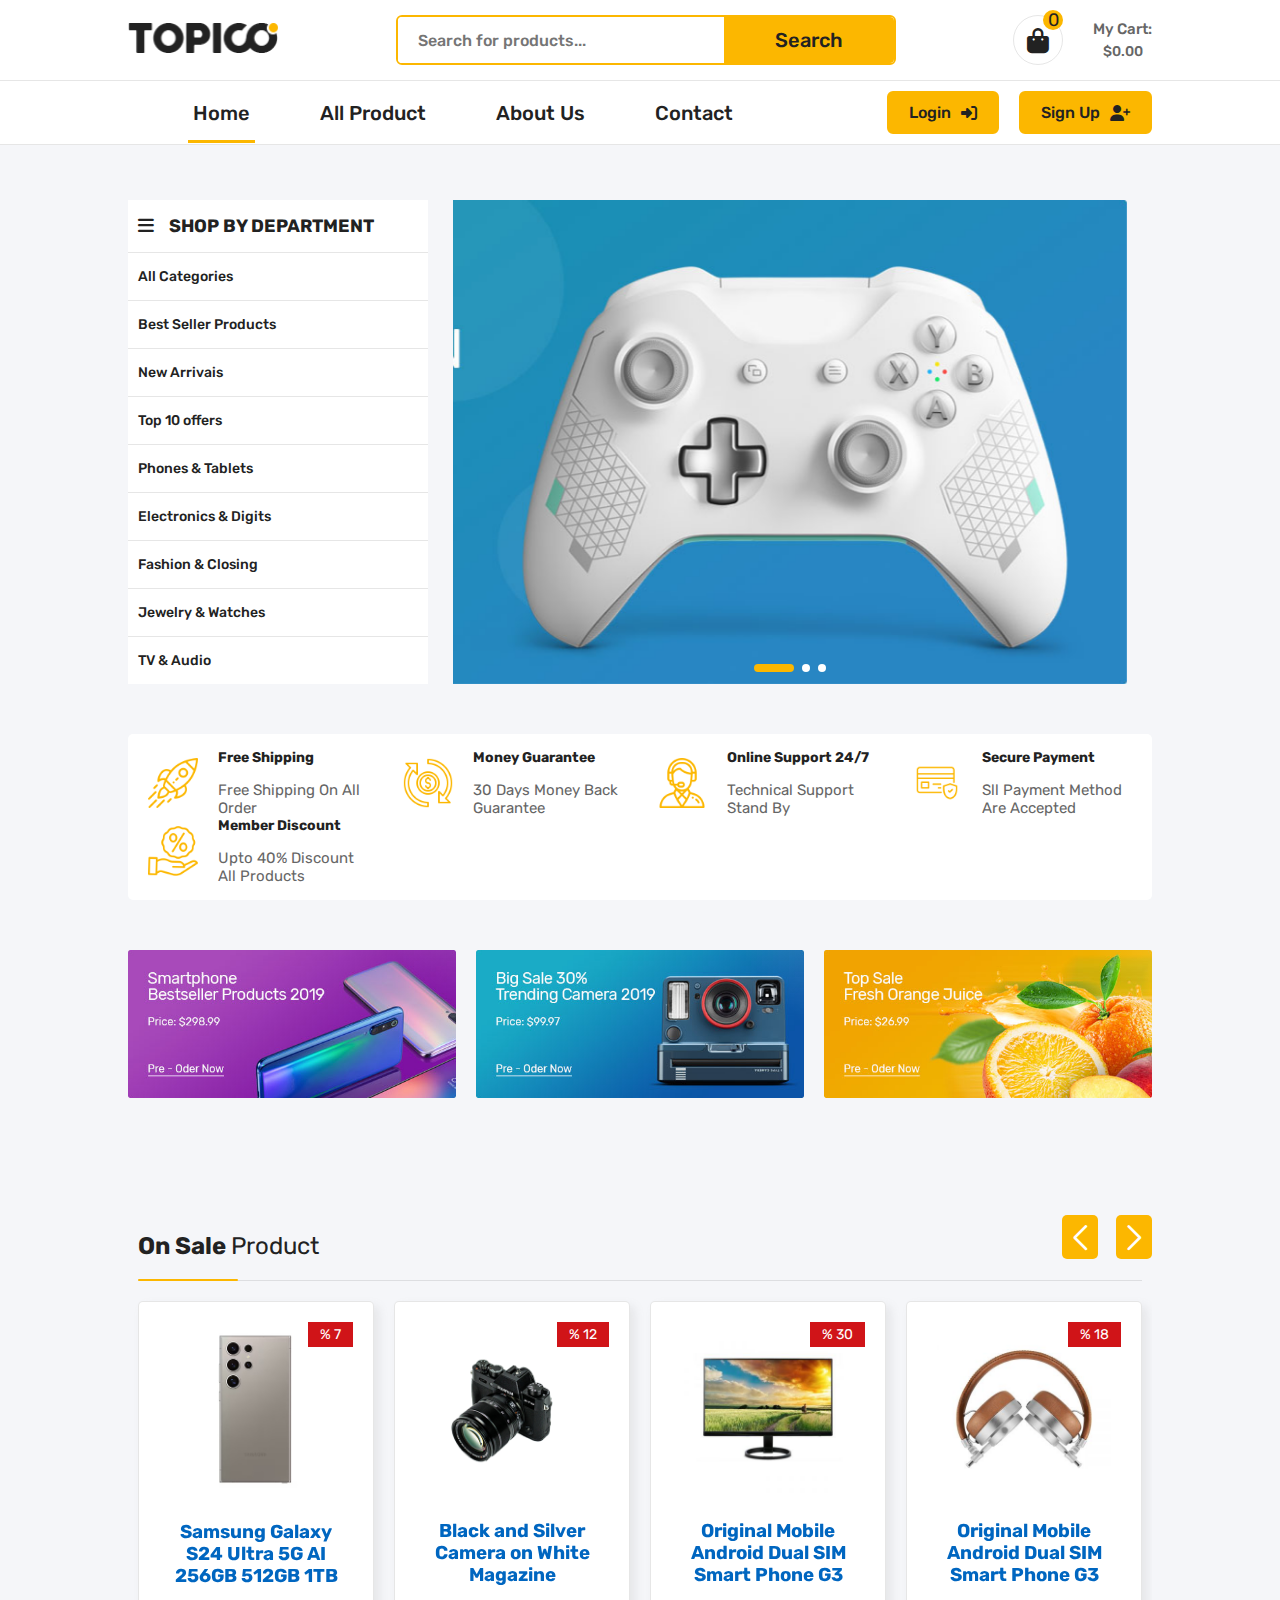
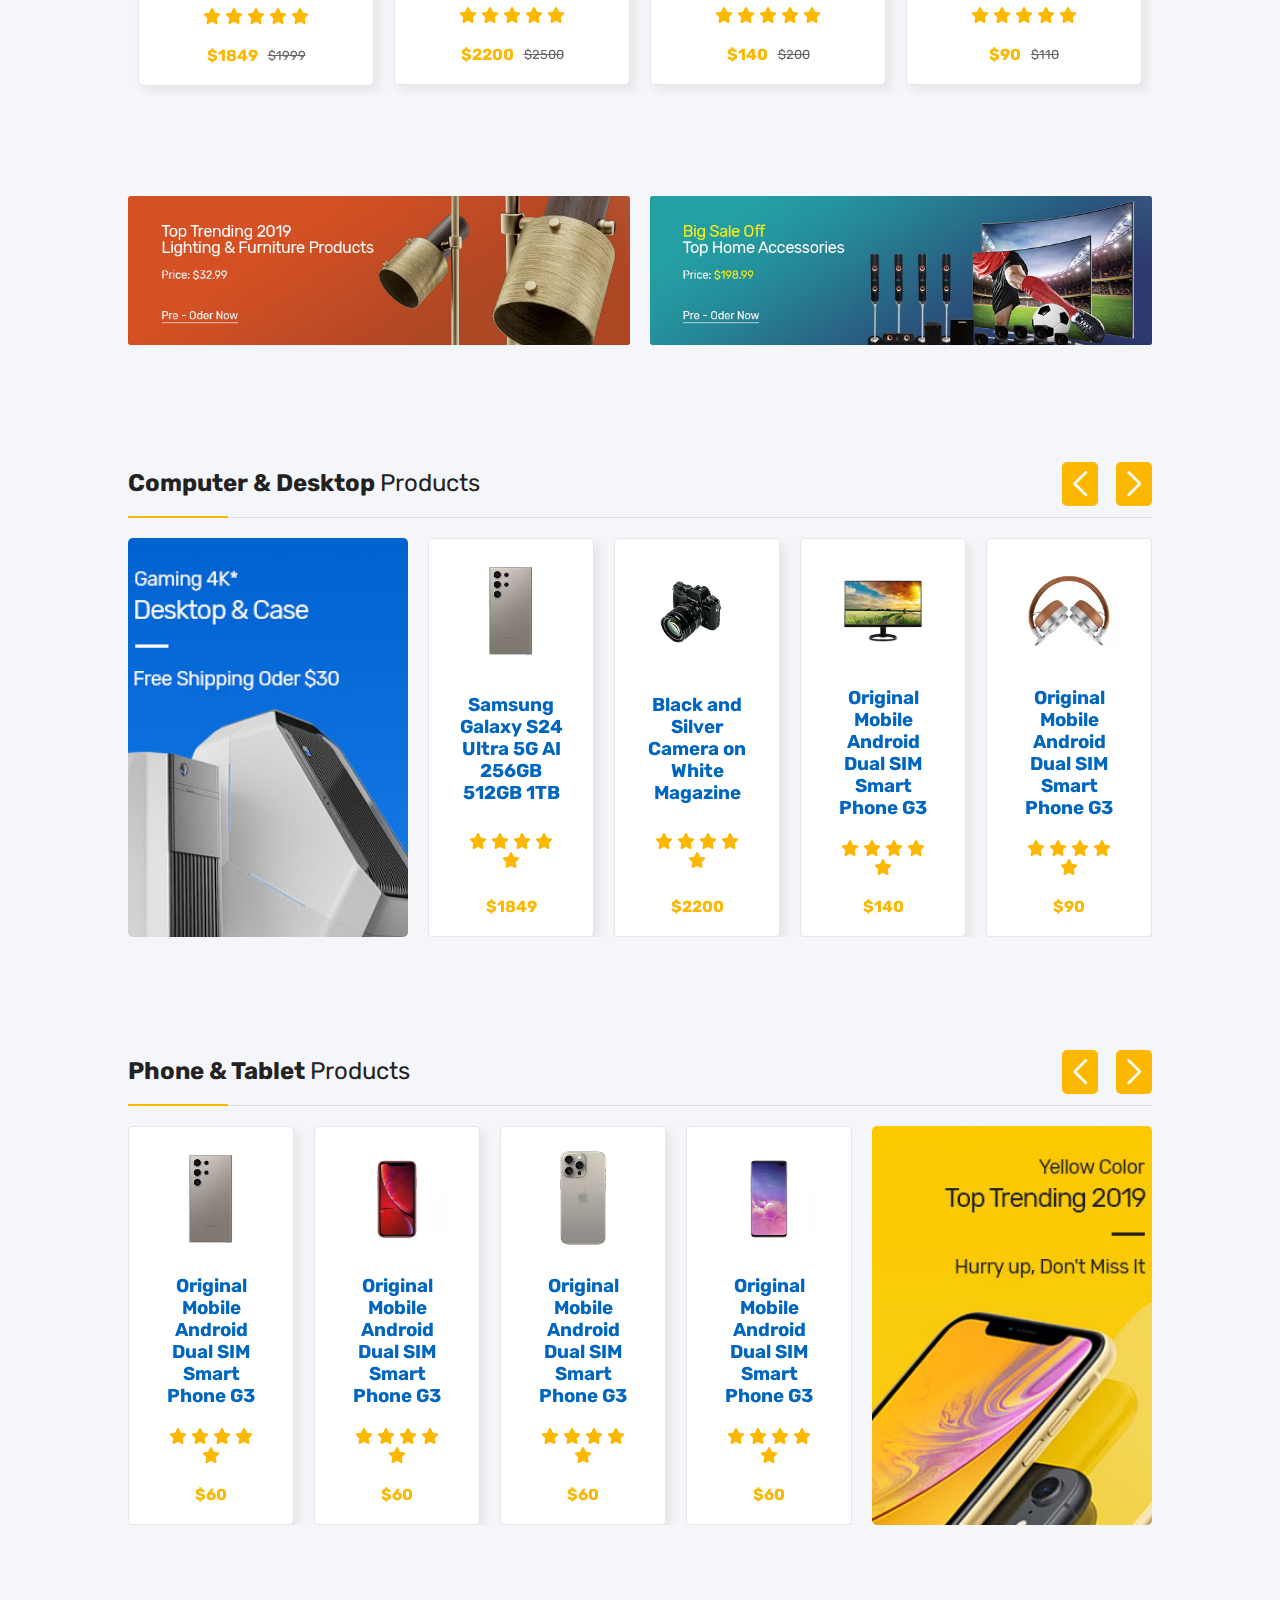
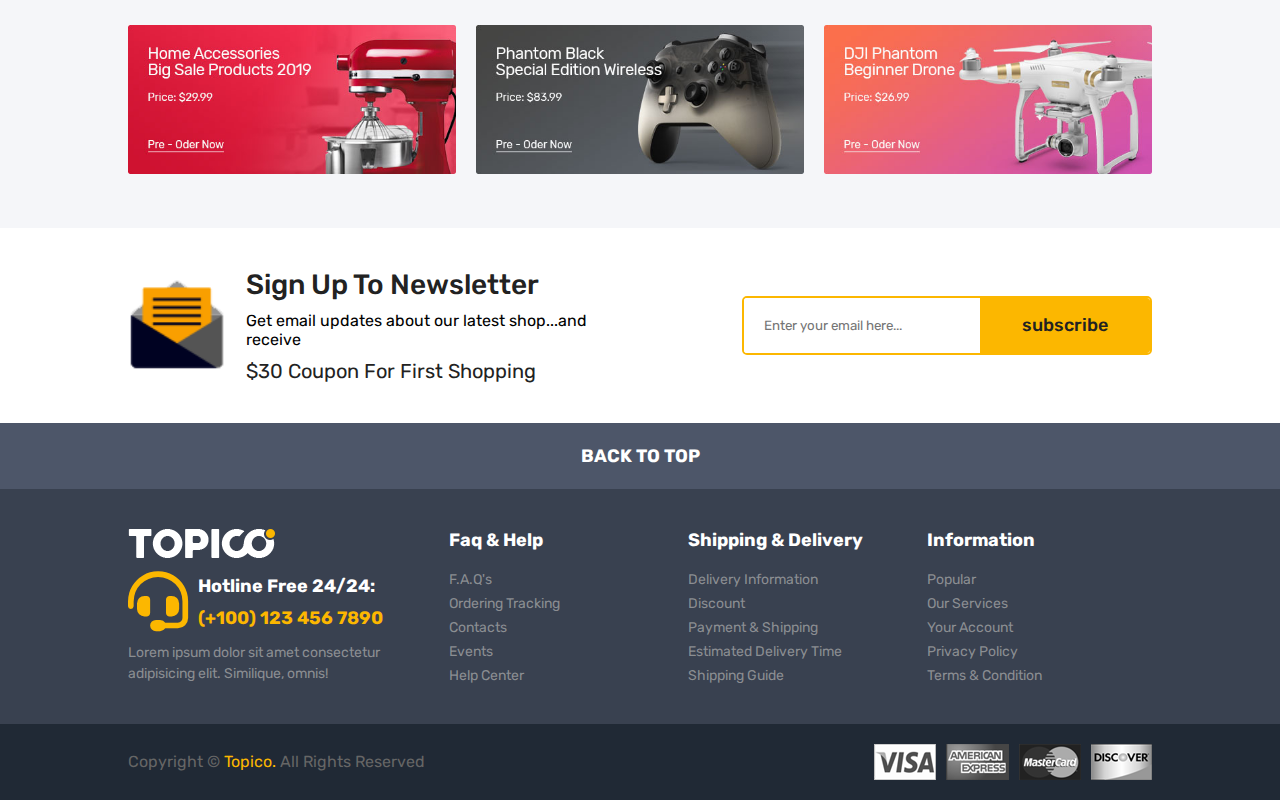
<file: index.html>
<!DOCTYPE html>
<html lang="en">
<head>
    <meta charset="UTF-8">
    <meta name="viewport" content="width=device-width, initial-scale=1.0">
    <link rel="stylesheet" href="css/style.css">
    <link rel="icon" type="image icon/x-icon" href="img/logo-black.png">
    <link rel="stylesheet" href="https://cdnjs.cloudflare.com/ajax/libs/font-awesome/6.5.2/css/all.min.css">
    <link rel="stylesheet" href="https://cdn.jsdelivr.net/npm/swiper@11/swiper-bundle.min.css" />
    <link rel="stylesheet" href="css/resposive.css">
  
    <title>Topico</title>
</head>
<body>
    <header >
        <nav >
            <div class="topnav container">
                <a href="#"><img src="img/logo-black.png" alt=""></a>
                <form class="search">
                    <input type="text" placeholder="Search for products...">
                    <button>Search</button>
                </form>
                <div class="cart-item">
                    <div class="cart">
                        <i id="cart" class="fa-solid fa-bag-shopping"></i>
                        <span id="counter">0</span>
                    </div>
                    <div class="total-price">
                        <p>My Cart:</p>
                        <span id="total_price">$0.00</span>
                    </div>
                </div>
            </div>
        </nav>
            <nav >
                <div class="lownav container">
                    <i id="bar" class="fa-solid fa-bars"></i>
                    
                    <ul class="list" id="list">
                        <img src="../img/logo-black.png" class="bar_image">
                        <div class="blur_screen" id="blur_screen"></div>
                        
                        <i id="xmark" class="fa-regular fa-circle-xmark"></i>
                        <li><a href="" class="active">home</a></li>
                        <li><a href="all_product.html">all product</a></li>
                        <li><a href="">about us</a></li>
                        <li><a href="">contact</a></li>
                    </ul>
                    <div class="sign-up">
                        <a href="login-page/index.html">login<i class="fa-solid fa-right-to-bracket"></i></a>
                        <a href="login-page/sign-up.html">sign up<i class="fa-solid fa-user-plus"></i></a>
                    </div>

                    
                </div>
               
            </nav>
       
    </header>
    <!-- ------------------------------------------------ -->
    

    
     <!-- -------------------breadcrumb------------------------ -->
    <div class="side" id="side">
        <div class="top">
          <div class="text"><h2>My Cart</h2><span id="top_counter">(0 item in cart)</span></div> 
          <button><i id="close" class="fa-regular fa-circle-xmark"></i> </button>
        </div>
        <div id="content" class="content">

            <!-- <div class="item">
                <img src="img/product/product-1.jpg" alt="">
                <div class="info">
                    <h2>original mobile android dual SIM smart phone g3</h2>
                    <p>$225</p>
                </div>
                <a href="#"><i class="fa-solid fa-trash-can"></i></a>
            </div> -->


        </div>

        <div class="low">
            <div class="subtotal">
                <h2>cart subtotal</h2>
                <span id="low_total_price">$0.00</span>
            </div>
            <a href="#" class="btn">proceed to checkout</a>
            <button class="btn btnn">shop more</button>
        </div>
    </div>

    <!-- ------------------------------------------------ -->

<section>
    <div class="container main">
        <div class="menu">
            <h1><a href="#"><i class="fa-solid fa-bars"></i></a>SHop by department</h1>
            <a href="" class="ii">All Categories</a>
            <a href="" class="ii">Best Seller Products</a>
            <a href="" class="ii">New Arrivais</a>
            <a href="" class="ii">Top 10 offers</a>
            <a href="" class="ii">Phones & Tablets</a>
            <a href="" class="ii">Electronics & Digits</a>
            <a href="" class="ii">Fashion & Closing</a>
            <a href="" class="ii">Jewelry & Watches</a>
            <a href="" class="ii">TV & Audio</a>
        </div>
             <!-- Swiper -->
  <div class="swiper mySwiper">
    <div class="swiper-wrapper">
      <div class="swiper-slide"><a href="#"><img src="img/slider-01.jpg" alt=""></a></div>
      <div class="swiper-slide"><a href="#"><img src="img/slider-02.jpg" alt=""></a></div>
      <div class="swiper-slide"><a href="#"><img src="img/slider-03.jpg" alt=""></a></div>
   
    </div>
    <div class="swiper-pagination"></div>
  </div>
    </div>
</section>

<section class="sec2">
    <div class="container nav2">
        <div class="features">
            <img src="img/features1.png" alt="">
            <div class="inf">
                <h4>free shipping</h4>
                <p>free shipping on all order</p>
            </div>
        </div>
            <div class="features">
                <img src="img/features2.png" alt="">
                <div class="inf">
                    <h4>money guarantee</h4>
                    <p>30 days money back guarantee</p>
                </div>
            </div>
                <div class="features">
                    <img src="img/features3.png" alt="">
                    <div class="inf">
                        <h4>online support 24/7</h4>
                        <p>technical support stand by</p>
                    </div>
                </div>
                    <div class="features">
                        <img src="img/features4.png" alt="">
                        <div class="inf">
                            <h4>secure payment</h4>
                            <p>sll payment method are accepted</p>
                        </div>
                    </div>
                        <div class="features">
                            <img src="img/features5.png" alt="">
                            <div class="inf">
                                <h4>member discount</h4>
                                <p>upto 40% discount all products</p>
                            </div>
                        </div>
        </div>
    
</section>

<section class="banner">
    <div class="container">
        <div class="banner-image">
            <div class="glass-hover"></div>
            <a href=""></a>
            <img src="img/banner/banner-1.jpg" alt="">
         </div>

         <div class="banner-image">
            <div class="glass-hover"></div>
            <a href=""></a>
            <img src="img/banner/banner-2.jpg" alt="">
         </div>

         <div class="banner-image">
            <div class="glass-hover"></div>
            <a href=""></a>
            <img src="img/banner/banner-3.jpg" alt="">
         </div>
    </div>
    
</section>

<section class="slide slide-sale">
    <div class="container">
        <div class="sale-sec mySwiper">
            <div class="top-slide">
                <h2>on sale <span>product</span></h2>
            </div>
            <div id="projects_json" class="products swiper-wrapper">

                <!-- <div class="product swiper-slide">

                    <span class="sale-parsent">%16 </span>

                    <div class="side-bar">
                        <span><i class="fa-solid fa-cart-plus"></i></span>
                        <span><i class="fa-solid fa-heart"></i></span>
                        <span><i class="fa-solid fa-share"></i></span>
                    </div>

                    <div class="img-product">
                        <img src="img/product/product-1.jpg" alt="">
                        <img src="img/product/product1.jpg" alt="" class="hover-img">
                    </div>

                    <h3><a href="">Lorem ipsum dolor
                            sit amet consectetur.</a>
                    </h3>
                    <div class="stars">
                        <i class="fa-solid fa-star"></i>
                        <i class="fa-solid fa-star"></i>
                        <i class="fa-solid fa-star"></i>
                        <i class="fa-solid fa-star"></i>
                        <i class="fa-solid fa-star"></i>
                    </div>

                    <div class="price">
                        <p>$115</p>
                        <div class="before">$85</div>
                    </div>
                    </div> -->
            </div>

            <div class="swiper-button-next btn-swip"></div>
            <div class="swiper-button-prev btn-swip"></div>

        </div>
    </div>
</section>


<section class="banner">
    <div class="container">
        <div class="banner-image bnr2">
            <div class="glass-hover"></div>
            <a href=""></a>
            <img src="img/banner/banner-4.jpg" alt="">
         </div>

         <div class="banner-image bnr2">
            <div class="glass-hover"></div>
            <a href=""></a>
            <img src="img/banner/banner-5.jpg" alt="">
         </div>

    </div>
    
</section>



<section class="slide slide-products">
    <div class="container">

        <div class="top-slide">
            <h2>computer & desktop <span>products</span></h2>
        </div>
        
      <div class="slide_with_img">
        <div class="catg_img">
            <a href=""><img src="img/banner/banner-sm-1.jpg" alt=""></a>
        </div>
        
        <div class="products_swip mySwiper">
            <div id="projects_json_nosale"  class="products other_products swiper-wrapper"></div>

            <div class="swiper-button-next btn-swip"></div>
            <div class="swiper-button-prev btn-swip"></div>
        </div>

      </div>

        </div>
    </div>
</section>


<section class="slide slide-products">
    <div class="container">

        <div class="top-slide">
            <h2>phone & tablet <span>products</span></h2>
        </div>
        
      <div class="slide_with_img">
     
        
        <div class="products_swip mySwiper">
            <div id="projects_json_nosale2"  class="products other_products swiper-wrapper"></div>

            <div class="swiper-button-next btn-swip"></div>
            <div class="swiper-button-prev btn-swip"></div>
        </div>


        <div class="catg_img">
            <a href=""><img src="img/banner/banner-sm-2.jpg" alt=""></a>
        </div>

      </div>

        </div>
    </div>
</section>


<section class="banner">
    <div class="container">
        <div class="banner-image">
            <div class="glass-hover"></div>
            <a href=""></a>
            <img src="img/banner/banner-6.jpg" alt="">
         </div>

         <div class="banner-image">
            <div class="glass-hover"></div>
            <a href=""></a>
            <img src="img/banner/banner-7.jpg" alt="">
         </div>

         <div class="banner-image">
            <div class="glass-hover"></div>
            <a href=""></a>
            <img src="img/banner/banner-8.jpg" alt="">
         </div>
    </div>
    
</section>

<section class="newletter">
    <div class="container">
        <div class="textletter">
            <img src="img/icon_email.png" alt="">
            <div class="context">
                <h4>sign up to newsletter</h4>
                <p>Get email updates about our latest shop...and receive</p>
                <h6>$30 coupon for first shopping</h6>
            </div>
        </div>
            <form class="form-text">
                <input type="email" placeholder="Enter your email here...">
                <button>subscribe</button>
            </form>
    </div>
</section>

<section class="backtotop">
   <h2>back to top</h2>
</section>

<footer>
    <div class="container">
        <div class="logo_content">
            <img src="img/logo-white.png" alt="">
            <div class="contact_us">
                <i class="fa-solid fa-headset"></i>
                <div class="hotline">
                    <h5>hotline free 24/24:</h5>
                   <h6> (+100) 123 456 7890</h6>
                </div>
            </div>
            <p>Lorem ipsum dolor sit amet consectetur adipisicing elit. Similique, omnis!</p>
        </div>

        <div class="tags">
         <h4>faq & help</h4>

         <div class="links">
            <a href="">f.a.q's</a>
            <a href="">ordering tracking</a>
            <a href="">contacts</a>
            <a href="">events</a>
            <a href="">help center</a>
         </div>
        </div>
        <div class="tags">
              <h4>shipping & delivery</h4>
              <div class="links">
                <a href="">delivery information</a>
                <a href="">discount</a>
                <a href="">payment & shipping</a>
                <a href="">estimated delivery time</a>
                <a href="">shipping guide</a>
             </div>
        </div>

        <div class="tags">
                <h4>information</h4>
                <div class="links">
                    <a href="">popular</a>
                    <a href="">our services</a>
                    <a href="">your account</a>
                    <a href="">privacy policy</a>
                    <a href="">terms & condition</a>
                 </div>
        </div>
    </div>


    <div class="bottm-footer">
        <div class="container">
            <p>copyright &copy; <span> topico. </span> all rights reserved</p>
            <div class="payment_img">
                <img src="img/payment-1.png" >
                <img src="img/payment-2.png" >
                <img src="img/payment-3.png" >
                <img src="img/payment-4.png" >
    
    
            </div>
        </div>

    </div>
</footer>




<script src="js/main.js"></script>
  <script src="https://cdn.jsdelivr.net/npm/swiper@11/swiper-bundle.min.js"></script>
  <script src="js/Swipper.js"></script>
  <script src="js/item_home.js"></script>



</body>
</html>
</file>
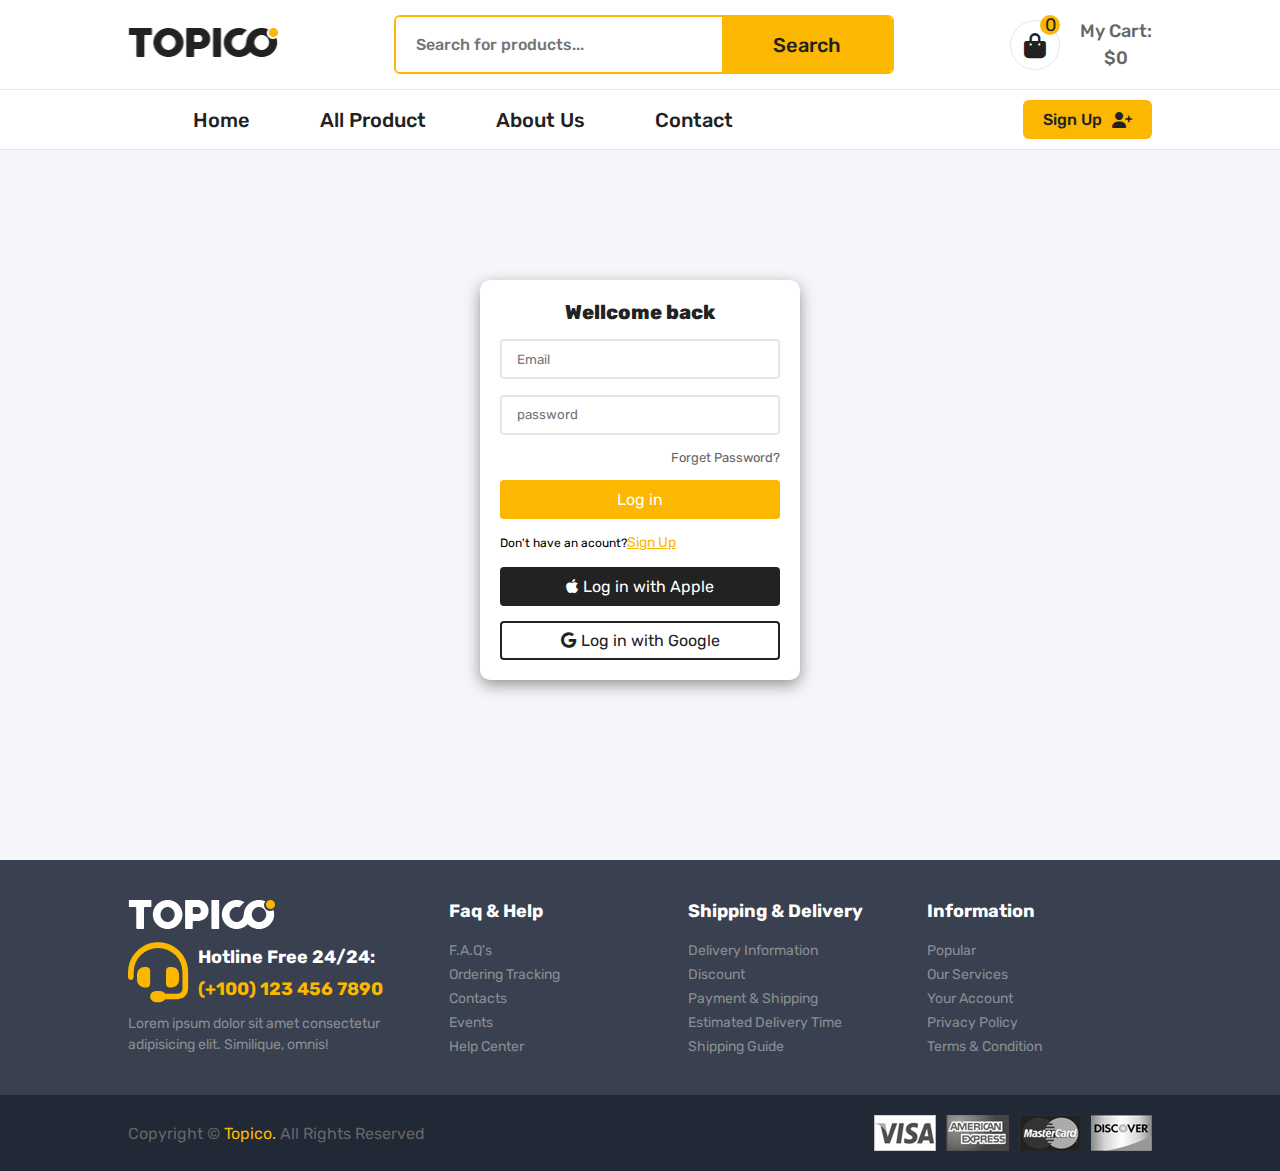
<file: login-page/index.html>
<!DOCTYPE html>
<html lang="en">
<head>
    <meta charset="UTF-8">
    <meta name="viewport" content="width=device-width, initial-scale=1.0">
    <link rel="stylesheet" href="https://cdnjs.cloudflare.com/ajax/libs/font-awesome/6.5.2/css/all.min.css">
    <link rel="stylesheet" href="css/style.css">
    <link rel="stylesheet" href="css/resposive.css">
    <title>login | sign-up</title>
</head>
<body>

   

    <header>
        <nav >
            <div class="topnav container">
                <a href="#"><img src="../img/logo-black.png" alt=""></a>
                <form class="search">
                    <input type="text" placeholder="Search for products...">
                    <button>Search</button>
                </form>
                <div class="cart-item">
                    <div class="cart">
                        <a href="#" id="cart"><i class="fa-solid fa-bag-shopping"></i></a>
                        <span>0</span>
                    </div>
                    <div class="total-price">
                        <p>My Cart:</p>
                        <span>$0</span>
                    </div>
                </div>
            </div>
        </nav>
            <nav >
                <div class="lownav container">
                    <i id="bar" class="fa-solid fa-bars"></i>
                    
                    <ul class="list" id="list">
                        <img src="../img/logo-black.png" class="bar_image">
                        <div class="blur_screen" id="blur_screen"></div>
                        <i id="xmark" class="fa-regular fa-circle-xmark"></i>
                        <li><a href="../index.html">home</a></li>
                        <li><a href="../all_product.html">all product</a></li>
                        <li><a href="">about us</a></li>
                        <li><a href="">contact</a></li>
                    </ul>
                    <div class="sign-up">
                        
                        <a href="sign-up.html">sign up<i class="fa-solid fa-user-plus"></i></a>
                    </div>

                    
                </div>
               
            </nav>
       
    </header>

   <div class="body">
    <div class="login">
        
        <form>
            <h1>Wellcome back</h1>
            <input type="email" placeholder="Email">
            <input type="password" placeholder="password">
            <a href="" class="forget">Forget Password?</a>
            <a href="#" class="login-in">Log in</a>
            <p>Don't have an acount?<a href="">Sign Up</a></p>
            <a href="" class="btn0 btn1"><i class="fa-brands fa-apple"></i>Log in with Apple</a>
            <a href="" class="btn btn1"><i class="fa-brands fa-google"></i>Log in with Google</a>

        </form>
    </div>
   </div>
    
    <footer>
        <div class="container">
            <div class="logo_content">
                <img src="../img/logo-white.png" alt="">
                <div class="contact_us">
                    <i class="fa-solid fa-headset"></i>
                    <div class="hotline">
                        <h5>hotline free 24/24:</h5>
                       <h6> (+100) 123 456 7890</h6>
                    </div>
                </div>
                <p>Lorem ipsum dolor sit amet consectetur adipisicing elit. Similique, omnis!</p>
            </div>
    
            <div class="tags">
             <h4>faq & help</h4>
    
             <div class="links">
                <a href="">f.a.q's</a>
                <a href="">ordering tracking</a>
                <a href="">contacts</a>
                <a href="">events</a>
                <a href="">help center</a>
             </div>
            </div>
            <div class="tags">
                  <h4>shipping & delivery</h4>
                  <div class="links">
                    <a href="">delivery information</a>
                    <a href="">discount</a>
                    <a href="">payment & shipping</a>
                    <a href="">estimated delivery time</a>
                    <a href="">shipping guide</a>
                 </div>
            </div>
    
            <div class="tags">
                    <h4>information</h4>
                    <div class="links">
                        <a href="">popular</a>
                        <a href="">our services</a>
                        <a href="">your account</a>
                        <a href="">privacy policy</a>
                        <a href="">terms & condition</a>
                     </div>
            </div>
        </div>
    
    
        <div class="bottm-footer">
            <div class="container">
                <p>copyright &copy; <span> topico. </span> all rights reserved</p>
                <div class="payment_img">
                    <img src="../img/payment-1.png" >
                    <img src="../img/payment-2.png" >
                    <img src="../img/payment-3.png" >
                    <img src="../img/payment-4.png" >
        
        
                </div>
            </div>
    
        </div>
    </footer>
    <script src="js/script.js"></script>
</body>
</html>
</file>
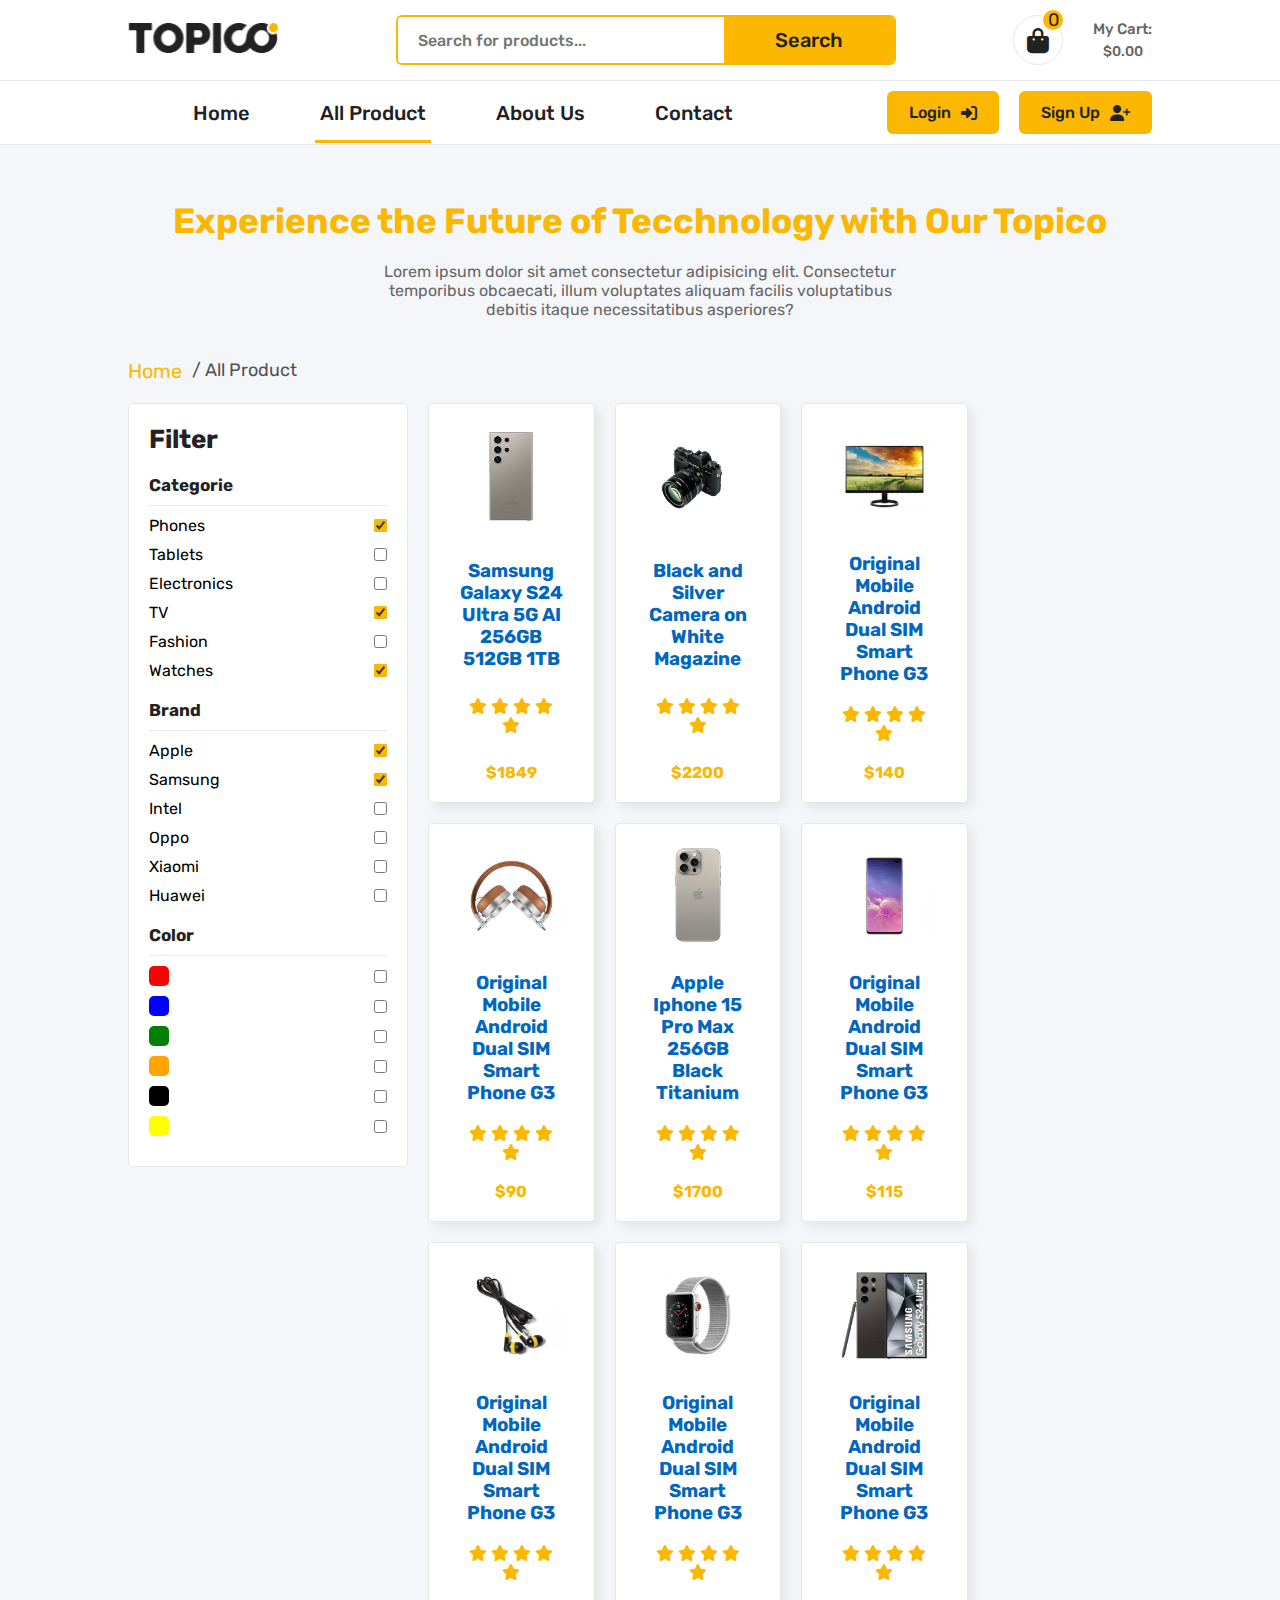
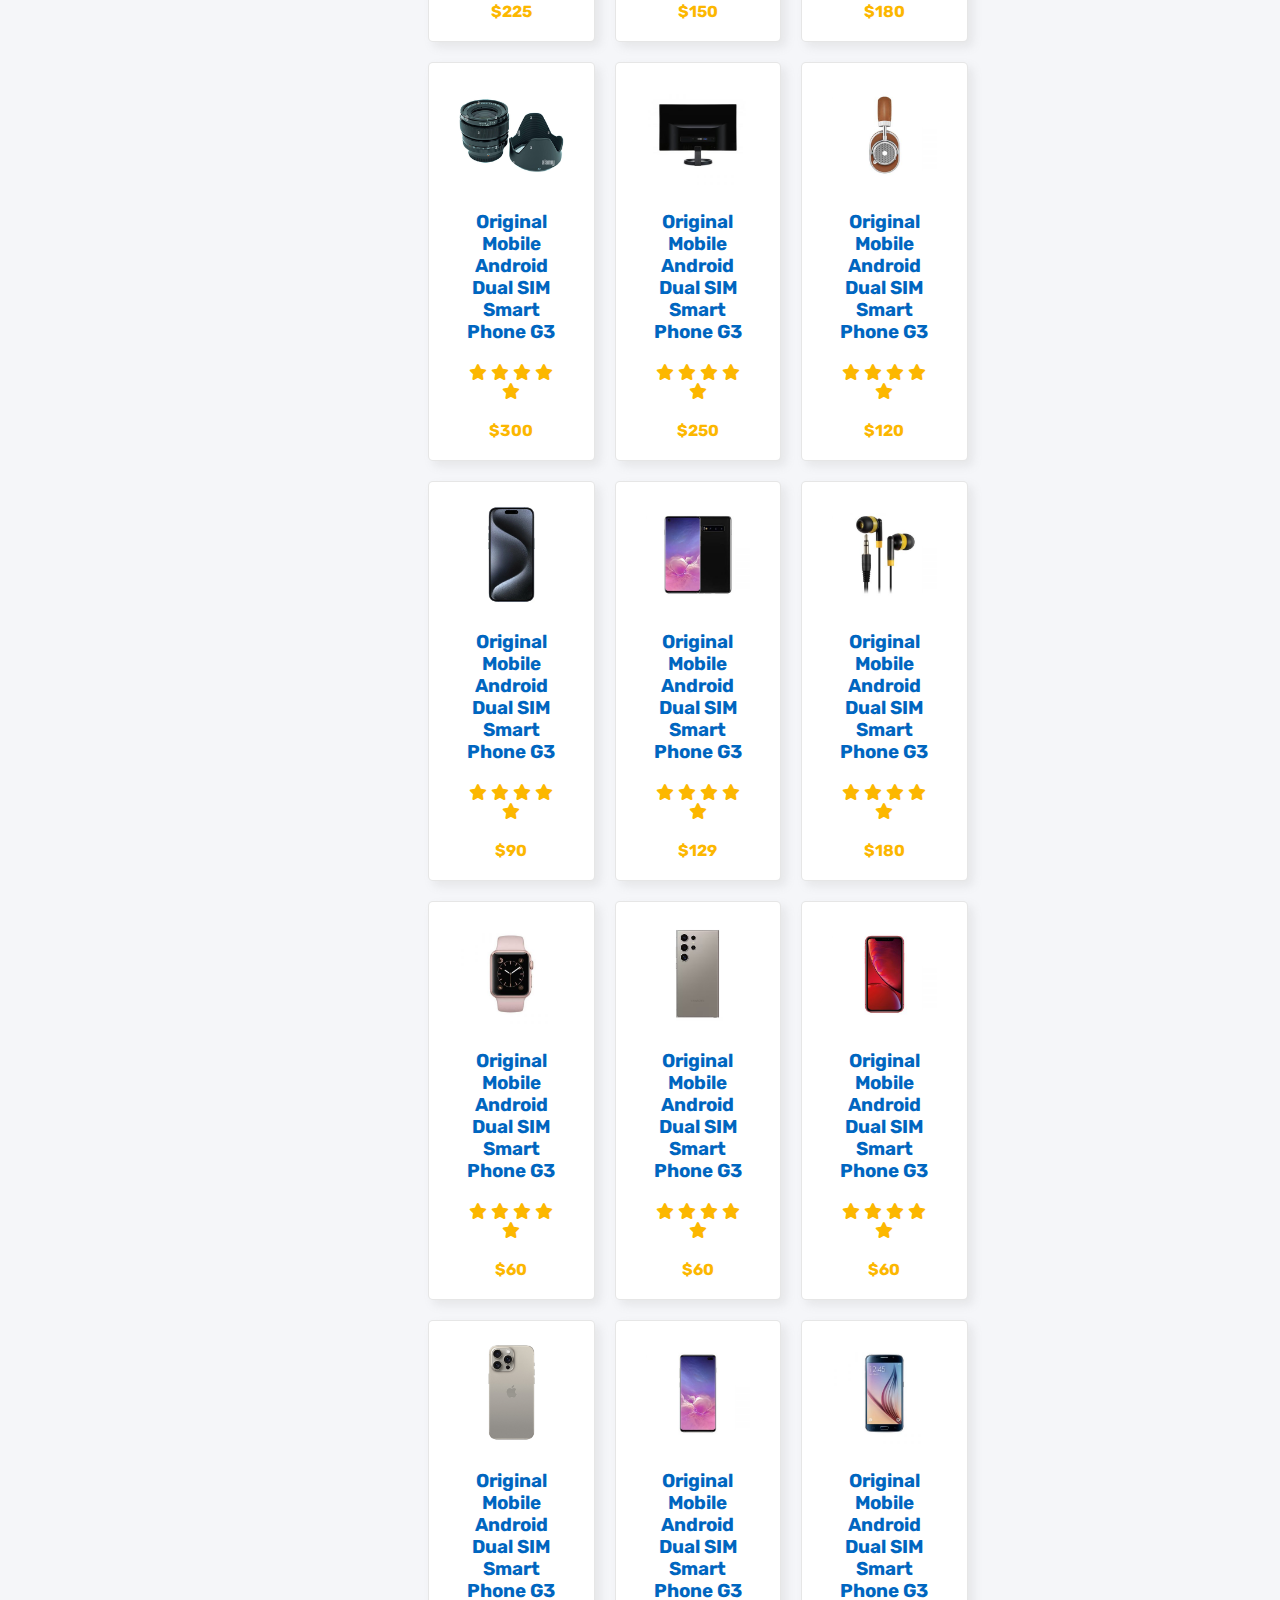
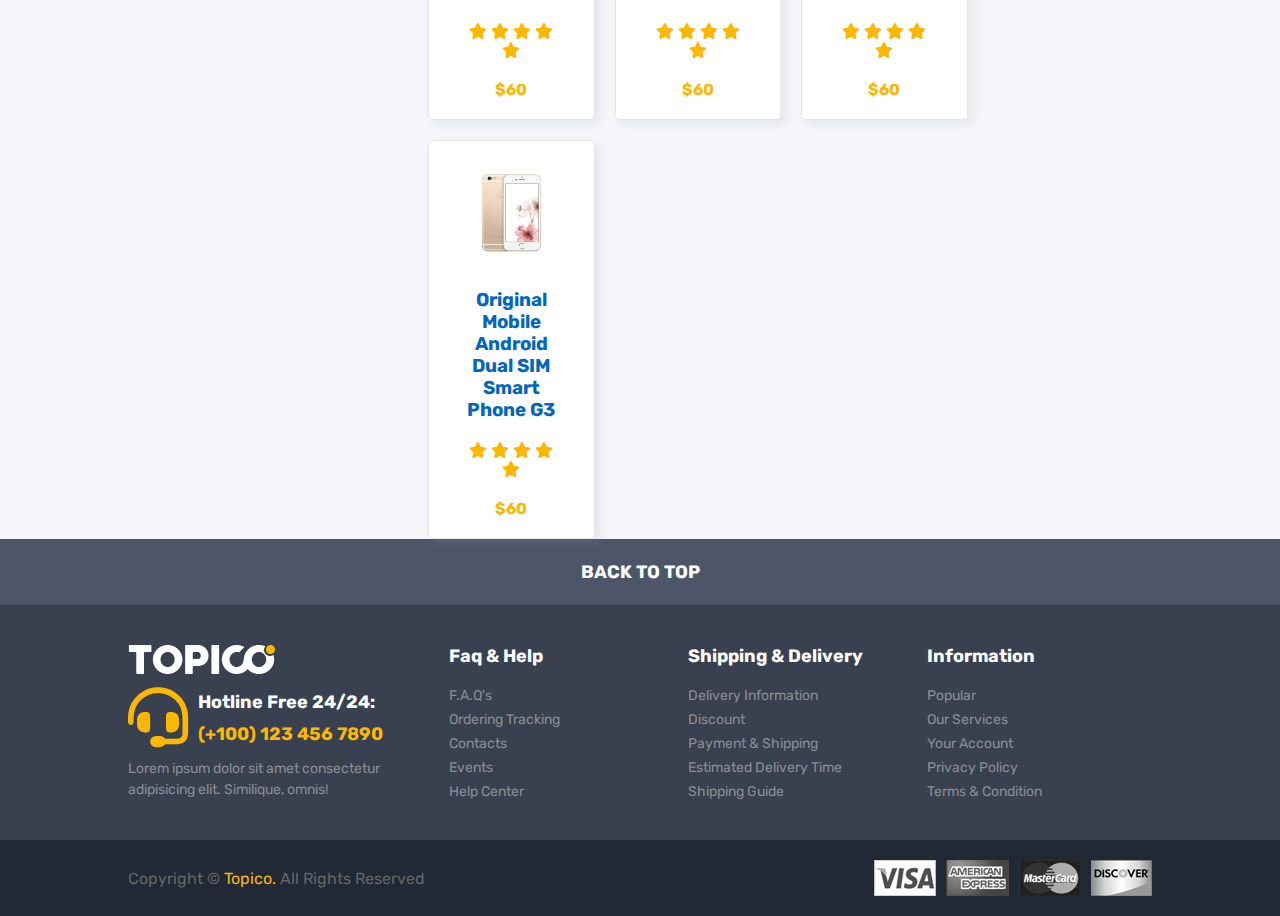
<file: all_product.html>
<!DOCTYPE html>
<html lang="en">
<head>
    <meta charset="UTF-8">
    <meta name="viewport" content="width=device-width, initial-scale=1.0">
    <link rel="stylesheet" href="css/style.css">
    <link rel="icon" type="image icon/x-icon" href="img/logo-black.png">
    <link rel="stylesheet" href="https://cdnjs.cloudflare.com/ajax/libs/font-awesome/6.5.2/css/all.min.css">
    <link rel="stylesheet" href="css/resposive.css">
    <title>All product</title>
</head>
<body>
    <header >
        <nav >
            <div class="topnav container">
                <a href="#"><img src="img/logo-black.png" alt=""></a>
                <form class="search">
                    <input type="text" placeholder="Search for products...">
                    <button>Search</button>
                </form>
                <div class="cart-item">
                    <div class="cart">
                        <i id="cart" class="fa-solid fa-bag-shopping"></i>
                        <span id="counter">0</span>
                    </div>
                    <div class="total-price">
                        <p>My Cart:</p>
                        <span id="total_price">$0.00</span>
                    </div>
                </div>
            </div>
        </nav>
            <nav >
                <div class="lownav container">
                    <i id="bar" class="fa-solid fa-bars"></i>
                    
                    <ul class="list" id="list">
                        <img src="../img/logo-black.png" class="bar_image">
                        <div class="blur_screen" id="blur_screen"></div>
                        
                        <i id="xmark" class="fa-regular fa-circle-xmark"></i>
                        <li><a href="index.html" >home</a></li>
                        <li><a href="" class="active">all product</a></li>
                        <li><a href="">about us</a></li>
                        <li><a href="">contact</a></li>
                    </ul>
                    <div class="sign-up">
                        <a href="login-page/index.html">login<i class="fa-solid fa-right-to-bracket"></i></a>
                        <a href="">sign up<i class="fa-solid fa-user-plus"></i></a>
                    </div>

                    
                </div>
               
            </nav>
       
    </header>
    <!-- ------------------------------------------------ -->


    <div class="side" id="side">
        <div class="top">
          <div class="text"><h2>My Cart</h2><span id="top_counter">(0 item in cart)</span></div> 
          <button><i id="close" class="fa-regular fa-circle-xmark"></i> </button>
        </div>
        <div id="content" class="content">

            <!-- <div class="item">
                <img src="img/product/product-1.jpg" alt="">
                <div class="info">
                    <h2>original mobile android dual SIM smart phone g3</h2>
                    <p>$225</p>
                </div>
                <a href="#"><i class="fa-solid fa-trash-can"></i></a>
            </div> -->


        </div>

        <div class="low">
            <div class="subtotal">
                <h2>cart subtotal</h2>
                <span id="low_total_price">$0.00</span>
            </div>
            <a href="#" class="btn">proceed to checkout</a>
            <button class="btn btnn">shop more</button>
        </div>
    </div>

    <!-- ------------------------------------------------ -->

    <section class="all_product">
        <div class="container">
            <div class="text">
                <h1>Experience the Future of Tecchnology with Our Topico</h1>
               <p>Lorem ipsum dolor sit amet consectetur adipisicing elit. Consectetur temporibus obcaecati, illum voluptates aliquam facilis voluptatibus debitis itaque necessitatibus asperiores?</p>
            </div>

            <ul class="breadcrumb">
                <li class="breadcrumb-item"><a href="index.html">Home</a></li>
                <li class="breadcrumb-item active">/ All Product</li>
            </ul>

            <div class="all_item_filter">
                <div id="filter">Filter <i class="fa-solid fa-filter" ></i></div>
               
                <div class="filter" id="filter_list">
                  <h1>Filter</h1>
                  <div class="filter_option">
                    <h4>categorie</h4>
                    <div class="select">
                        <label for="1">phones</label>
                        <input type="checkbox" id="1" checked>
                    </div>
                    <div class="select">
                        <label for="2">tablets</label>
                        <input type="checkbox" id="2">
                    </div>
                    <div class="select">
                        <label for="3">electronics</label>
                        <input type="checkbox" id="3">
                    </div>
                    <div class="select">
                        <label for="4">TV</label>
                        <input type="checkbox" id="4" checked>
                    </div>
                    <div class="select">
                        <label for="5">fashion</label>
                        <input type="checkbox" id="5">
                    </div>
                    <div class="select">
                        <label for="6">watches</label>
                        <input type="checkbox" id="6" checked>
                    </div>
             
                  </div>

                  <div class="filter_option">
                    <h4>brand</h4>
                    <div class="select">
                        <label for="7">apple</label>
                        <input type="checkbox" id="7" checked>
                    </div>
                    <div class="select">
                        <label for="8">samsung</label>
                        <input type="checkbox" id="8" checked>
                    </div>
                    <div class="select">
                        <label for="9">intel</label>
                        <input type="checkbox" id="9">
                    </div>
                    <div class="select">
                        <label for="10">oppo</label>
                        <input type="checkbox" id="10">
                    </div>
                    <div class="select">
                        <label for="11">xiaomi</label>
                        <input type="checkbox" id="11">
                    </div>
                    <div class="select">
                        <label for="12">huawei</label>
                        <input type="checkbox" id="12">
                    </div>
                  </div>


                  <div class="filter_option">
                    <h4>color</h4>
                    <div class="select">
                        <div class="color" style="background-color: red;"></div>
                        <input type="checkbox" id="1">
                    </div>
                    <div class="select">
                        <div class="color" style="background-color: blue;"></div>
                        <input type="checkbox" id="2">
                    </div>
                    <div class="select">
                        <div class="color" style="background-color: green;"></div>
                        <input type="checkbox" id="3">
                    </div>
                    <div class="select">
                        <div class="color" style="background-color: orange;"></div>
                        <input type="checkbox" id="4">
                    </div>
                    <div class="select">
                        <div class="color" style="background-color: black;"></div>
                        <input type="checkbox" id="5">
                    </div>
                    <div class="select">
                        <div class="color" style="background-color: yellow;"></div>
                        <input type="checkbox" id="6">
                    </div>
             
                  </div>
                  
                </div>

                <div class="products" id="product_item_filter">

                
                </div>
                
        

            </div>

            </div>
        </div>
    </section>










<section class="backtotop">
   <h2>back to top</h2>
</section>

<footer>
    <div class="container">
        <div class="logo_content">
            <img src="img/logo-white.png" alt="">
            <div class="contact_us">
                <i class="fa-solid fa-headset"></i>
                <div class="hotline">
                    <h5>hotline free 24/24:</h5>
                   <h6> (+100) 123 456 7890</h6>
                </div>
            </div>
            <p>Lorem ipsum dolor sit amet consectetur adipisicing elit. Similique, omnis!</p>
        </div>

        <div class="tags">
         <h4>faq & help</h4>

         <div class="links">
            <a href="">f.a.q's</a>
            <a href="">ordering tracking</a>
            <a href="">contacts</a>
            <a href="">events</a>
            <a href="">help center</a>
         </div>
        </div>
        <div class="tags">
              <h4>shipping & delivery</h4>
              <div class="links">
                <a href="">delivery information</a>
                <a href="">discount</a>
                <a href="">payment & shipping</a>
                <a href="">estimated delivery time</a>
                <a href="">shipping guide</a>
             </div>
        </div>

        <div class="tags">
                <h4>information</h4>
                <div class="links">
                    <a href="">popular</a>
                    <a href="">our services</a>
                    <a href="">your account</a>
                    <a href="">privacy policy</a>
                    <a href="">terms & condition</a>
                 </div>
        </div>
    </div>


    <div class="bottm-footer">
        <div class="container">
            <p>copyright &copy; <span> topico. </span> all rights reserved</p>
            <div class="payment_img">
                <img src="img/payment-1.png" >
                <img src="img/payment-2.png" >
                <img src="img/payment-3.png" >
                <img src="img/payment-4.png" >
    
    
            </div>
        </div>

    </div>
</footer>




<script src="js/main.js"></script>
<script src="js/all_product.js"></script>


</body>
</html>
</file>
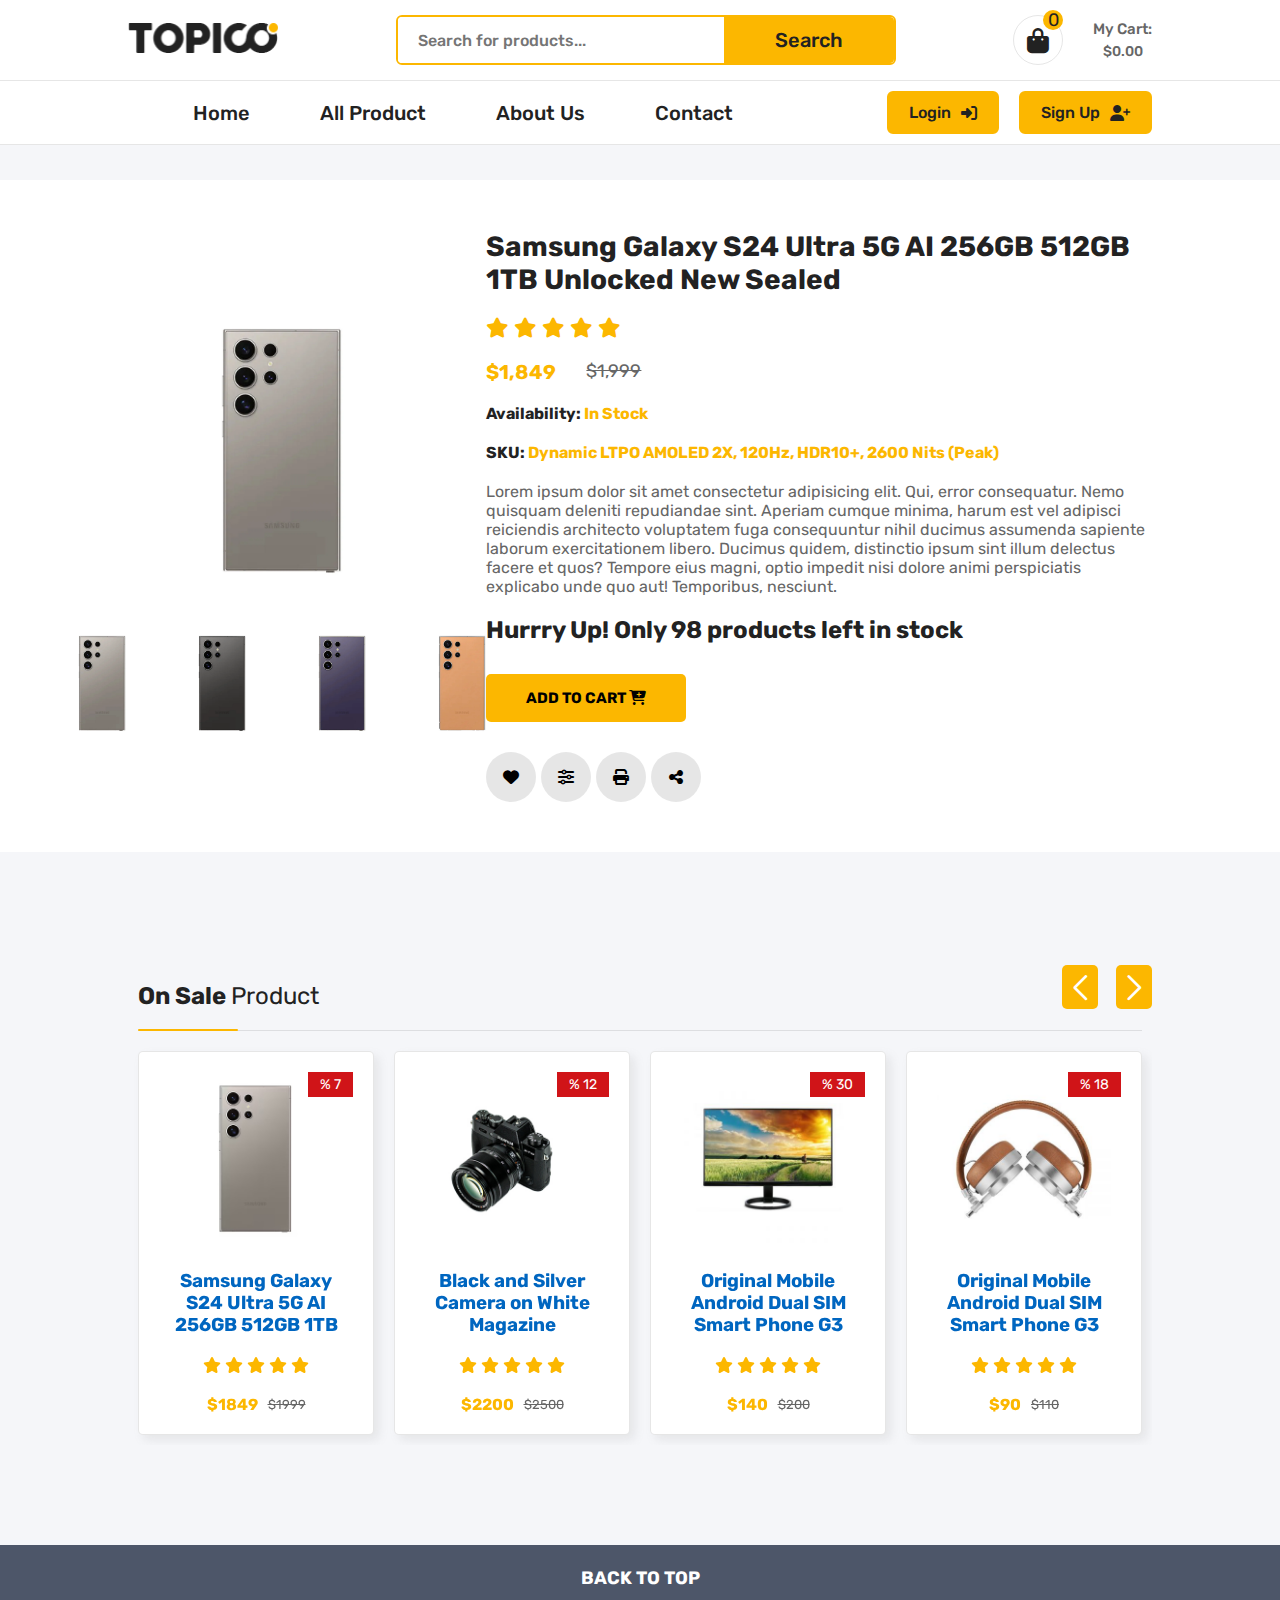
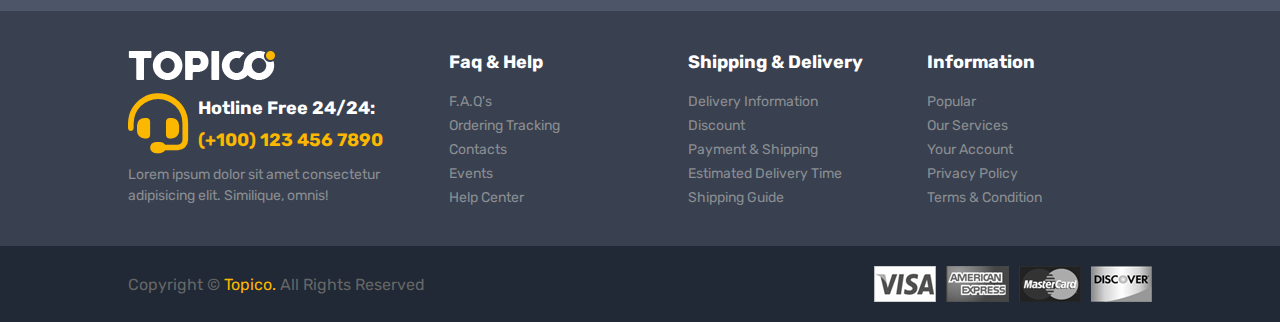
<file: item.html>
<!DOCTYPE html>
<html lang="en">
<head>
    <meta charset="UTF-8">
    <meta name="viewport" content="width=device-width, initial-scale=1.0">
    <link rel="stylesheet" href="css/style.css">
    <link rel="icon" type="image icon/x-icon" href="img/logo-black.png">
    <link rel="stylesheet" href="https://cdnjs.cloudflare.com/ajax/libs/font-awesome/6.5.2/css/all.min.css">
    <link rel="stylesheet" href="https://cdn.jsdelivr.net/npm/swiper@11/swiper-bundle.min.css" />
    <link rel="stylesheet" href="css/resposive.css">
    <title>Topico</title>
</head>
<body>
    <header >
        <nav >
            <div class="topnav container">
                <a href="#"><img src="img/logo-black.png" alt=""></a>
                <form class="search">
                    <input type="text" placeholder="Search for products...">
                    <button>Search</button>
                </form>
                <div class="cart-item">
                    <div class="cart">
                        <i id="cart" class="fa-solid fa-bag-shopping"></i>
                        <span id="counter">0</span>
                    </div>
                    <div class="total-price">
                        <p>My Cart:</p>
                        <span id="total_price">$0.00</span>
                    </div>
                </div>
            </div>
        </nav>
            <nav >
                <div class="lownav container">
                    <i id="bar" class="fa-solid fa-bars"></i>
                    
                    <ul class="list" id="list">
                        <img src="../img/logo-black.png" class="bar_image">
                        <div class="blur_screen" id="blur_screen"></div>
                        
                        <i id="xmark" class="fa-regular fa-circle-xmark"></i>
                        <li><a href="index.html" >home</a></li>
                        <li><a href="all_product.html">all product</a></li>
                        <li><a href="">about us</a></li>
                        <li><a href="">contact</a></li>
                    </ul>
                    <div class="sign-up">
                        <a href="login-page/index.html">login<i class="fa-solid fa-right-to-bracket"></i></a>
                        <a href="">sign up<i class="fa-solid fa-user-plus"></i></a>
                    </div>

                    
                </div>
               
            </nav>
       
    </header>
    <!-- ------------------------------------------------ -->
    <div class="side" id="side">
        <div class="top">
          <div class="text"><h2>My Cart</h2><span id="top_counter">(0 item in cart)</span></div> 
          <button><i id="close" class="fa-regular fa-circle-xmark"></i> </button>
        </div>
        <div id="content" class="content">

            <!-- <div class="item">
                <img src="img/product/product-1.jpg" alt="">
                <div class="info">
                    <h2>original mobile android dual SIM smart phone g3</h2>
                    <p>$225</p>
                </div>
                <a href="#"><i class="fa-solid fa-trash-can"></i></a>
            </div> -->


        </div>

        <div class="low">
            <div class="subtotal">
                <h2>cart subtotal</h2>
                <span id="low_total_price">$0.00</span>
            </div>
            <a href="#" class="btn">proceed to checkout</a>
            <button class="btn btnn">shop more</button>
        </div>
    </div>

    <!-- ------------------------------------------------ -->
    <div class="item_details">
        <div  class="container">

       
             <div class="image">
                <div class="big_img">
                    <img src="img/item/samsung s22 ultra/item0.webp" id="big_img">
                </div>
                <div class="samall_image">
                    <span><img src="img/item/samsung s22 ultra/item0.webp" id="small_img0"></span>
                    <span><img src="img/item/samsung s22 ultra/item1.webp" id="small_img1"></span>
                    <span><img src="img/item/samsung s22 ultra/item2.webp" id="small_img2"></span>
                    <span><img src="img/item/samsung s22 ultra/item3.webp" id="small_img3"></span>
                   
                </div>
            </div>


            <div class="details">
                <h1>Samsung Galaxy S24 Ultra 5G AI 256GB 512GB 1TB Unlocked New Sealed</h1>
                <div class="stars">
                    <i class="fa-solid fa-star"></i>
                    <i class="fa-solid fa-star"></i>
                    <i class="fa-solid fa-star"></i>
                    <i class="fa-solid fa-star"></i>
                    <i class="fa-solid fa-star"></i>
                </div>
                <div class="price">
                    <h4>$1,849</h4>
                    <h5>$1,999</h5>
                </div>
                <h4>availability: <span>in stock</span></h4>
                <h4>SKU: <span>Dynamic LTPO AMOLED 2X, 120Hz, HDR10+, 2600 nits (peak)</span></h4>
                <p>Lorem ipsum dolor sit amet consectetur adipisicing elit. Qui, error consequatur. Nemo quisquam deleniti repudiandae sint. Aperiam cumque minima, harum est vel adipisci reiciendis architecto voluptatem fuga consequuntur nihil ducimus assumenda sapiente laborum exercitationem libero. Ducimus quidem, distinctio ipsum sint illum delectus facere et quos? Tempore eius magni, optio impedit nisi dolore animi perspiciatis explicabo unde quo aut! Temporibus, nesciunt.</p>
                <h2>Hurrry Up! Only 98 products left in stock</h2>
                <button id="button_cart" onclick=" addToCart(0,this )">add to cart <i class="fa-solid fa-cart-plus"></i></button>
                <div class="low_bar">
                    <span><i class="fa-solid fa-heart"></i></span>
                    <span><i class="fa-solid fa-sliders"></i></span>
                    <span><i class="fa-solid fa-print"></i></span>
                    <span><i class="fa-solid fa-share-nodes"></i></span>
                </div>
            </div>
           
        </div>
    </div>





<section class="slide slide-sale">
    <div class="container">
        <div class="sale-sec mySwiper">
            <div class="top-slide">
                <h2>on sale <span>product</span></h2>
            </div>
            <div id="projects_json" class="products swiper-wrapper">

                <!-- <div class="product swiper-slide">

                    <span class="sale-parsent">%16 </span>

                    <div class="side-bar">
                        <span><i class="fa-solid fa-cart-plus"></i></span>
                        <span><i class="fa-solid fa-heart"></i></span>
                        <span><i class="fa-solid fa-share"></i></span>
                    </div>

                    <div class="img-product">
                        <img src="img/product/product-1.jpg" alt="">
                        <img src="img/product/product1.jpg" alt="" class="hover-img">
                    </div>

                    <h3><a href="">Lorem ipsum dolor
                            sit amet consectetur.</a>
                    </h3>
                    <div class="stars">
                        <i class="fa-solid fa-star"></i>
                        <i class="fa-solid fa-star"></i>
                        <i class="fa-solid fa-star"></i>
                        <i class="fa-solid fa-star"></i>
                        <i class="fa-solid fa-star"></i>
                    </div>

                    <div class="price">
                        <p>$115</p>
                        <div class="before">$85</div>
                    </div>
                    </div> -->
            </div>

            <div class="swiper-button-next btn-swip"></div>
            <div class="swiper-button-prev btn-swip"></div>

        </div>
    </div>
</section>


<section class="backtotop">
   <h2>back to top</h2>
</section>

<footer>
    <div class="container">
        <div class="logo_content">
            <img src="img/logo-white.png" alt="">
            <div class="contact_us">
                <i class="fa-solid fa-headset"></i>
                <div class="hotline">
                    <h5>hotline free 24/24:</h5>
                   <h6> (+100) 123 456 7890</h6>
                </div>
            </div>
            <p>Lorem ipsum dolor sit amet consectetur adipisicing elit. Similique, omnis!</p>
        </div>

        <div class="tags">
         <h4>faq & help</h4>

         <div class="links">
            <a href="">f.a.q's</a>
            <a href="">ordering tracking</a>
            <a href="">contacts</a>
            <a href="">events</a>
            <a href="">help center</a>
         </div>
        </div>
        <div class="tags">
              <h4>shipping & delivery</h4>
              <div class="links">
                <a href="">delivery information</a>
                <a href="">discount</a>
                <a href="">payment & shipping</a>
                <a href="">estimated delivery time</a>
                <a href="">shipping guide</a>
             </div>
        </div>

        <div class="tags">
                <h4>information</h4>
                <div class="links">
                    <a href="">popular</a>
                    <a href="">our services</a>
                    <a href="">your account</a>
                    <a href="">privacy policy</a>
                    <a href="">terms & condition</a>
                 </div>
        </div>
    </div>


    <div class="bottm-footer">
        <div class="container">
            <p>copyright &copy; <span> topico. </span> all rights reserved</p>
            <div class="payment_img">
                <img src="img/payment-1.png" >
                <img src="img/payment-2.png" >
                <img src="img/payment-3.png" >
                <img src="img/payment-4.png" >
    
    
            </div>
        </div>

    </div>
</footer>




<script src="js/main.js"></script>
  <script src="https://cdn.jsdelivr.net/npm/swiper@11/swiper-bundle.min.js"></script>
  <script src="js/Swipper.js"></script>
  <script src="js/item_home.js"></script>
<script src="js/item.js"></script>
</body>
</html>
</file>
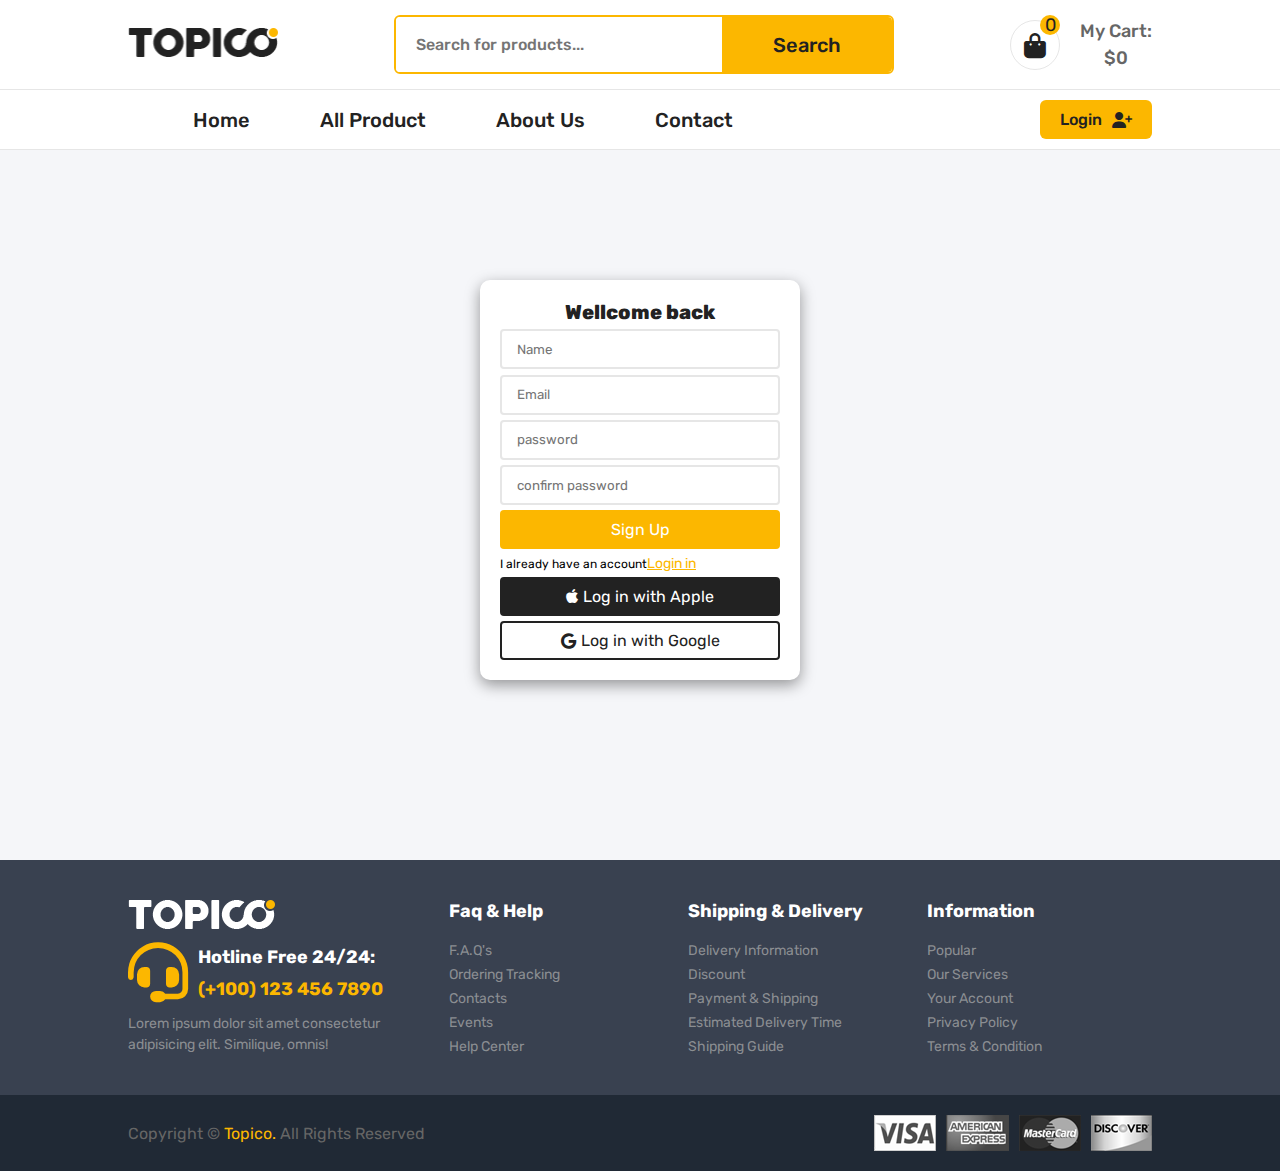
<file: login-page/sign-up.html>
<!DOCTYPE html>
<html lang="en">
<head>
    <meta charset="UTF-8">
    <meta name="viewport" content="width=device-width, initial-scale=1.0">
    <link rel="stylesheet" href="https://cdnjs.cloudflare.com/ajax/libs/font-awesome/6.5.2/css/all.min.css">
    <link rel="stylesheet" href="css/style.css">
    <link rel="stylesheet" href="css/resposive.css">
    <title>login | sign-up</title>
</head>
<body>

   

    <header>
        <nav >
            <div class="topnav container">
                <a href="#"><img src="../img/logo-black.png" alt=""></a>
                <form class="search">
                    <input type="text" placeholder="Search for products...">
                    <button>Search</button>
                </form>
                <div class="cart-item">
                    <div class="cart">
                        <a href="#" id="cart"><i class="fa-solid fa-bag-shopping"></i></a>
                        <span>0</span>
                    </div>
                    <div class="total-price">
                        <p>My Cart:</p>
                        <span>$0</span>
                    </div>
                </div>
            </div>
        </nav>
            <nav >
                <div class="lownav container">
                    <i id="bar" class="fa-solid fa-bars"></i>
                    
                    <ul class="list" id="list">
                        <img src="../img/logo-black.png" class="bar_image">
                        <div class="blur_screen" id="blur_screen"></div>
                        <i id="xmark" class="fa-regular fa-circle-xmark"></i>
                        <li><a href="../index.html">home</a></li>
                        <li><a href="../all_product.html">all product</a></li>
                        <li><a href="">about us</a></li>
                        <li><a href="">contact</a></li>
                    </ul>
                    <div class="sign-up">
                        
                        <a href="./index.html">Login<i class="fa-solid fa-user-plus"></i></a>
                    </div>

                    
                </div>
               
            </nav>
       
    </header>

   <div class="body">
    <div class="login">
        
        <form>
            <h1>Wellcome back</h1>
            <input type="text" placeholder="Name">
            <input type="email" placeholder="Email">
            <input type="password" placeholder="password">
            <input type="password" placeholder="confirm password">

            <a href="#" class="login-in">Sign Up</a>
            <p>I already have an account<a href="">Login in</a></p>
            <a href="" class="btn0 btn1"><i class="fa-brands fa-apple"></i>Log in with Apple</a>
            <a href="" class="btn btn1"><i class="fa-brands fa-google"></i>Log in with Google</a>

        </form>
    </div>
   </div>
    
    <footer>
        <div class="container">
            <div class="logo_content">
                <img src="../img/logo-white.png" alt="">
                <div class="contact_us">
                    <i class="fa-solid fa-headset"></i>
                    <div class="hotline">
                        <h5>hotline free 24/24:</h5>
                       <h6> (+100) 123 456 7890</h6>
                    </div>
                </div>
                <p>Lorem ipsum dolor sit amet consectetur adipisicing elit. Similique, omnis!</p>
            </div>
    
            <div class="tags">
             <h4>faq & help</h4>
    
             <div class="links">
                <a href="">f.a.q's</a>
                <a href="">ordering tracking</a>
                <a href="">contacts</a>
                <a href="">events</a>
                <a href="">help center</a>
             </div>
            </div>
            <div class="tags">
                  <h4>shipping & delivery</h4>
                  <div class="links">
                    <a href="">delivery information</a>
                    <a href="">discount</a>
                    <a href="">payment & shipping</a>
                    <a href="">estimated delivery time</a>
                    <a href="">shipping guide</a>
                 </div>
            </div>
    
            <div class="tags">
                    <h4>information</h4>
                    <div class="links">
                        <a href="">popular</a>
                        <a href="">our services</a>
                        <a href="">your account</a>
                        <a href="">privacy policy</a>
                        <a href="">terms & condition</a>
                     </div>
            </div>
        </div>
    
    
        <div class="bottm-footer">
            <div class="container">
                <p>copyright &copy; <span> topico. </span> all rights reserved</p>
                <div class="payment_img">
                    <img src="../img/payment-1.png" >
                    <img src="../img/payment-2.png" >
                    <img src="../img/payment-3.png" >
                    <img src="../img/payment-4.png" >
        
        
                </div>
            </div>
    
        </div>
    </footer>
    <script src="js/script.js"></script>
</body>
</html>
</file>
<file: css/style.css>
@import url('https://fonts.googleapis.com/css2?family=Rubik:ital,wght@0,300..900;1,300..900&display=swap');
*{
    font-family: system-ui, -apple-system, BlinkMacSystemFont, 'Segoe UI', Roboto, Oxygen, Ubuntu, Cantarell, 'Open Sans', 'Helvetica Neue', sans-serif;
    padding: 0;
    margin: 0;
    box-sizing: border-box;
    list-style: none;
    text-decoration: none;

    font-family: "Rubik", sans-serif;
    font-optical-sizing: auto;
}
@media (max-width:1500px) {
    .container{
        width: 90%;
    }
    
}
html{
    scroll-behavior: smooth;
}
:root{
    --main-color:#fcb700;
    --dark-color:#222222;
    --para-color:#666666;
    --dark-red:#d01418;
    --border-color:#6666662a;
    --name-item:#0066c0;
}
body{
    background-color: #f5f6f9;
    margin-top: 180px;

}
h1,h2,h3,h4,h5,h6{
    color: var(--dark-color);
}
.container{
    width: 80%;
    margin: auto;
}
header{
    background-color: #fff;
    position: fixed;
    top: 0;
    right: 0;
    left: 0;
    z-index: 1000;
}
nav{
    border-bottom: 1px solid var(--border-color);
}
.topnav{
    display: flex;
    justify-content: space-between;
    align-items: center;
    padding: 15px 0px;
}
.topnav img{
    width: 150px;
}
.topnav .search{
    height: 50px;
    width: 500px;
    position: relative;
    border: 2px solid var(--main-color);
    border-radius: 6px;
    overflow: hidden;
}
.topnav .search input{
    height: 100%;
    width: 100%;
    border: none;
    outline: none;
    padding: 20px 180px 20px 20px;
    font-size: 16px;
    font-weight: 500;
    color: var(--para-color);

}
.topnav .search button{
    position: absolute;
    top: 0;
    right: 0;
    border: none;
    outline: none;
    height: 100%;
    width: 170px;
    font-weight: 500;
    font-size: 20px;
    text-align: center;
    background-color: var(--main-color);
    cursor: pointer;
    color: var(--dark-color);
    transition: all 0.3s;
}

.topnav .cart-item{
    display: flex;
    align-items: center;
    justify-content: center;
    gap: 30px;
}
.topnav .cart-item .cart{
    position: relative;
}
.topnav .cart-item .cart i{
    width: 50px;
    height: 50px;
    border: 1px solid var(--border-color);
    color: var(--dark-color);
    font-size: 25px;
    text-align: center;
    line-height: 2;
    border-radius: 50%;
    transition: 0.3s ease;
    cursor: pointer;
}
.topnav .cart-item .cart i:hover{
    background-color: var(--main-color);
    color: var(--dark-color);
    color: #fff;
}
.topnav .cart-item .cart span{
    position: absolute;
    right: 0;
    top: -5px;
    width: 20px;
    height: 20px;
    background-color: var(--main-color);
    color: var(--dark-color);
    font-size: 18px;
    text-align: center;
    border-radius: 50%;
    line-height: 20px;
}
.topnav .cart-item .total-price{
    display: flex;
    align-items: center;
    justify-content: space-between;
    flex-direction: column;
    gap: 5px;
}
.topnav .cart-item .total-price p{
    font-weight: 500;
    font-size: 15px;
    color: var(--para-color);
}
.topnav .cart-item .total-price span{
    font-size: 14px;
    color: var(--para-color);
    font-weight: 500;
}

/* ---------------------------------------------------------------- */

.lownav #bar,.lownav #xmark,.lownav .bar_image,#filter{
    display: none;
}  

.lownav{
    display: flex;
    justify-content: space-between;
    align-items: center;
    padding:  10px 0;
}
.lownav .list{
    display: flex;
    align-items: center;
    gap: 60px;
}
.lownav .list li a{
    color: var(--dark-color);
    text-transform: capitalize;
    font-size: 20px;
    font-weight: 500;
    padding: 18px 5px;
    position: relative;

}
.lownav .list li a::after{
    content: "";
    position: absolute;
    background-color: var(--main-color);
    height: 3px;
    width: 100%;
    bottom: 0;
    left: 0;
    transform-origin: center;
    transform: scaleX(0);
    transition:transform 0.3s ;

}
.lownav .list li a:hover::after ,.lownav .list li .active::after{
    transform-origin: center;
    transform: scaleX(1);
}
.lownav .sign-up{
display: flex;
align-items: center;
justify-content: center;
gap: 20px;
}
.lownav .sign-up a{
    padding: 10px 20px;
    background-color: var(--main-color);
    color: var(--dark-color);
    border-radius: 6px;
    font-weight: 500;
    text-transform: capitalize;
    font-size: 16px;
    display: flex;
    align-items: center;
    gap: 10px;
    border: 2px solid var(--main-color);
    transition: all 0.3s ease-in-out;
    
}
.lownav .sign-up a:hover{
    background-color: #fff;
}
/* ---------------------------------------------------------------------- */
.side{
    position: fixed;
    top: 0;
    bottom: 0;
    right: -100%;
    width: 400px;
    display: flex;
    background-color: #fff;
    justify-content: space-between;
    flex-direction: column;
    border-left: 1px solid var(--border-color);
    padding: 30px;
    z-index: 1000;
    transition:all 0.5s ease;
}
.side.active{
    right: 0;
}
.side .top{
    display: flex;
    justify-content: space-between;
    align-items: center;
}
.side .top .text{
    display: flex;
    align-items: center;
    justify-content: center;
    gap: 5px;
    color: var(--para-color);
}
.side .content button , .side .top button{

    outline: none;
    border: none;
    background: transparent;
}
.side .top i{
    color: var(--dark-color);
    font-size: 35px;
    transition: 0.3s ease-in-out;
    cursor: pointer;
}
.side .top i:hover{
    color: var(--dark-red);
    transform: scale(1.1);
}
.side .content{
    border-block: 1px solid var(--border-color);
    height: 100%;
    margin-block: 20px;
    overflow-y: auto;
}
.side .content .item{
    display: flex;
    justify-content: space-between;
    align-items: center;
    padding: 20px 0px;

}
.side .content .item img{
    width: 100px;
}
.side .content .item .info{
    width: 150px;
}
.side .content .item .info h2{
    text-transform: capitalize;
    font-size: 17px;
    margin: 10px 0;

}
.side .content .item .info p{
    color: var(--para-color);
}
.side .content .item i{
    color: var(--dark-color);
    font-size: 20px;
    transition: all 0.3s ease-in-out;
    cursor: pointer;
}
.side .content .item i:hover{
    color: var(--dark-red);
    transform: scale(1.3);
}
.side .low{
    display: flex;
    justify-content: space-between;
    flex-direction: column;
}
.side .low .subtotal{
    display: flex;
    justify-content: space-between;

    margin: 10px;
}
.side .low .subtotal h2{
    text-transform: capitalize;
    font-weight: 500;
    font-size: 18px;
    color: var(--para-color);
}
.side .low .subtotal span{
    color: var(--main-color);
    font-size: 18px;
    
}
.side .low .btn{
    color: var(--dark-color);
    background-color:var(--main-color) ;
    text-transform: uppercase;
    text-align: center;
    padding: 16px 0px;
    outline: none;
    border: 2px solid var(--main-color);
    margin: 10px;
    font-size: 16px;
    font-weight: 400;
    border-radius: 8px;
    cursor: pointer;
    transition: 0.3s;
}
.side .low .btn:hover,.side .low .btnn{
    background-color: #fff;
}
/* ----------------------------------------- */

.main{
    margin-top: 200px;
    display: flex;
    justify-content: space-between;
}
.menu{
    display: flex;
    flex-direction: column;
    justify-content: space-between;
    width: 300px;
    background-color: #fff;
}
.menu h1{
    display: flex;
    align-items: center;
    font-size: 18px;
    gap: 15px;
    padding: 15px 10px;
    text-transform: uppercase;
    
}
.menu h1 i{
    color: var(--dark-color);

}

.menu .ii{
    color: var(--dark-color);
    font-size: 14px;
    font-weight: 500;
    border-top: 1px solid var(--border-color);
    padding: 15px 10px;

}
.menu a:hover{
    color: var(--main-color);
}
.swiper{
    width: calc(100% - 350px);
    position: relative;
}
.swiper .swiper-wrapper .swiper-slide img{
    width: 100%;
    height: 100%;
    object-position: right;
    object-fit: cover;
}
.swiper .swiper-pagination span{
    background-color:#fff;
    opacity: 1;
  
}
.swiper-pagination-bullet-active{
    height: 8px !important;
    width: 40px !important;
    border-radius: 40px !important;
    background-color: var(--main-color) !important;

}
/* =============================================================== */

.sec2{
    margin: 50px 0;
}
.nav2{
    display: flex;
    justify-content: space-between;
    flex-wrap: wrap;
    background-color: #fff;
    align-items: center;
    padding: 15px 20px;
    border-radius: 5px;

}
.nav2 .features img{
    width: 50px;
   
}
.nav2 .features{
    display: flex;
    justify-content: space-between;
    align-items: center;
    width: 18%;
    min-width: 220px;
    gap: 20px;

}

.nav2 .features .inf h4{
    text-transform: capitalize;
    margin-bottom: 15px;
    font-size: 14px;
   
}
.nav2 .features .inf p{
    font-size: 15px;
    text-transform: capitalize;
    font-weight: 400;
    color: var(--para-color);
}
/* ------------------------------------------- */
.banner{
    margin: 50px 0;
}
.banner .container{
    display: flex;
    justify-content: space-between;
}
.banner .container .banner-image{
    width: 32%;
    position: relative;
}
.banner .container .banner-image img{
    width: 100%;
}
.banner .container .banner-image .glass-hover{
    position: absolute;
    top: 0;
    left: 0;
    width: 100%;
    height: 100%;

}
.banner .glass-hover::after{
    content: '';
    position: absolute;
    top: 0;
    left: 0;
    width: 100%;
    height: 100%;
    background: linear-gradient( 50deg , transparent 50% ,
    rgba(255,255,255,0.1) 60% , rgba(255,255,255,0.5) 70%,
     transparent 71%);
     background-size: 200% 100%;
     background-position: 200% 0;
     transition: 0.8s;
     
}
.banner .banner-image a{
    position: absolute;
    top: 0;
    left: 0;
    width: 100%;
    height: 100%; 
   
}
.banner .banner-image:hover .glass-hover::after{
    background-position: -20px 0;   
}

/* =============================================== */


.slide{
    margin: 100px 0;
}
.slide .top-slide{
    border-bottom: 1px solid var(--border-color);
    padding: 20px 0;
    position: relative;
    margin-bottom: 20px;

}

.top-slide::after{
    position: absolute;
    left: 0;
    bottom: -1px;
    content: "";
    width: 100px;
    height: 2px;
    background-color: var(--main-color);
    border-radius: 2px;
}
.slide .top-slide h2{
    text-transform: capitalize;
  
}
.slide .top-slide h2 span{
    font-weight: normal;
}
.sale-sec{
    overflow: hidden;
    position: relative;
    padding: 10px;

}
.sale-sec .btn-swip{
    position: absolute;
    top: 35px;
    right: 0;
    background-color: var(--main-color);
    color: #fff;
    font-weight: bold;
    border-radius: 5px;
    padding: 0 18px;
}
.sale-sec .btn-swip::after{
    font-size: 25px;
}
.sale-sec .btn-swip.swiper-button-prev{
    left: calc(100% - 90px);
}

.products .product{
    width: 25%;
    padding: 20px 30px;
    background-color: #fff;
    display: flex;
    flex-direction: column;
    justify-content: space-between;
    align-items: center;
    gap: 20px;
    position: relative;
    text-align: center;
    overflow: hidden;
    box-shadow: 5px 5px 10px #94949428;
    border: 1px solid var(--border-color);
    border-radius: 5px;
}
.products .product .sale-parsent{
    position: absolute;
    top: 20px;
    right: 20px;
    background-color: var(--dark-red);
    color: #fff;
    z-index: 10;
    padding: 4px 12px;
    font-size: 14px;
   
}
.products .product .side-bar{
    position: absolute;
    display: flex;
    align-items: center;
    flex-direction: column;
    right: -50px;
    top: 50%;
    transform: translateY(-50%);
    gap: 10px;
    z-index: 20;
    transition: 0.3s ease-in-out;

}
.products .product .side-bar i{
    width: 50px;
    height: 50px;
    text-align: center;
    line-height: 50px;
    border: 1px solid var(--border-color);
    border-radius: 50%;
    color: var(--dark-color);
    transition: 0.3s ease;
    cursor: pointer;
 
 
}
.products .product:hover .side-bar{
    right: 20px;
}
.products .product .side-bar i:hover{
    background-color: var(--main-color);
}
.products .img-product{
    position: relative;
}
.products .img-product img{
    width:100%;
    transition: 0.3s ease-in-out;

}
.products .img-product .hover-img{
    position: absolute;
    top: 0;
    left: 0px;
    width: 100%;
    transform: scale(0.1);
    opacity: 0;
}
.products .product:hover .hover-img{
    transform: scale(1);
    opacity: 1;
}
.products .product a{
    color: var(--name-item);    
}
.products .product a:hover{
    text-decoration: underline;
}
.products .product .stars{
    color: var(--main-color);

}
.products .product .price{
    display: flex;
    justify-content: space-between;
    align-items: center;
    gap: 10px;
}
.products .product .price p{
    color: var(--main-color);
    font-weight: bold;
}
.products .product .price .before{
    text-decoration: line-through;
    color: var(--para-color);
    font-size: 13px;
    font-weight: normal;
}
.banner .container .banner-image.bnr2{
    width: 49%;
    position: relative;
}
.side_image{
    width: 300px;
}
#product{
    width: calc(100% - 350px);
}
.sale-sec-2{
    display: flex;
    align-items: center;
    justify-content: space-between;
    overflow: hidden;
}
/* ================================================================= */
.slide-products .container{
    position: relative;
}

.slide-products .slide_with_img{
    display: flex;
    justify-content: space-between;

}
.slide-products .slide_with_img .catg_img{
    width: 280px;
}
.slide-products .slide_with_img .catg_img img{
    width: 100%;
    height: 100%;
    object-fit: cover;
    border-radius: 5px;
    

}
.slide-products .slide_with_img .products_swip{
    width: calc(100% - 300px);
    overflow: hidden;
}



.slide_with_img .btn-swip{
    position: absolute;
    top: 35px;
    right: 0;
    background-color: var(--main-color);
    color: #fff;
    font-weight: bold;
    border-radius: 5px;
    padding: 0 18px;
}
.slide_with_img .btn-swip::after{
    font-size: 25px;
}
.slide_with_img .btn-swip.swiper-button-prev{
    left: calc(100% - 90px);
}

/* ======================================= */

.newletter{
    background-color: #fff;
}
.newletter .container{
    display: flex;
    align-items: center;
    justify-content: space-between;
    padding: 40px 0;
}
.newletter .textletter{
    width: 50%;
    display: flex;
    align-items: center;
    gap: 20px;

}
.newletter .textletter img{
    width: 100px;
}
.newletter .textletter .context{
    display: flex;
    flex-direction: column;
    justify-content: space-between;
    gap: 10px;

}
.newletter .textletter .context h4{
    text-transform: capitalize;
    font-size: 28px;
    font-weight: 500;
}
.newletter .textletter .context h6{
    font-size: 20px;
    text-transform: capitalize;
    font-weight: normal;

}

.newletter .form-text{
    width: 40%;
    position: relative;   
    border: 2px solid var(--main-color);
    border-radius: 5px;
    overflow: hidden;
}
.newletter .form-text input{
width: 100%;
height: 100%;
outline: none;
    border: none;
    padding: 20px 175px 20px 20px;
   


}
.newletter .form-text button{
    position: absolute;
    top: 0;
    right: 0;
    height: 100%;
    width:170px;
    background-color: var(--main-color);
    color: #222;
    outline: none;
    border: none;
    font-weight: 500;
    font-size: 18px;
    cursor: pointer;

}
.backtotop{
    background-color: #4d5669;
    text-align: center;
}
.backtotop h2{
    text-transform:uppercase;
    color: #fff;
    padding: 22px 0;
    font-size: 18px;
    font-weight: bold;
    cursor: pointer;
}

/* =================footer=================== */

footer{
    background-color: #394150;
}
footer .container{
    display: flex;
    justify-content: space-between;
    padding: 40px 0;
}
footer .logo_content{
    width: 30%;
}

footer .logo_content .contact_us{
    display: flex;
    align-items: center;
    margin: 10px 0;
    gap: 10px;
}
footer .logo_content .contact_us h5{
    color: #fff;
    font-size: 18px;
    text-transform: capitalize;
    margin-bottom: 10px;
}
footer .logo_content .contact_us h6{
    color: var(--main-color);
    font-size: 18px;
}
footer .logo_content .contact_us i{
    font-size: 60px;
    color: var(--main-color);
}
footer .logo_content p{
    width: 90%;
    color: #b1b1b1b1;
    font-size: 14px;
    line-height: 1.5;
}
.tags{
    width: 22%;
}
.tags h4{
    text-transform: capitalize;
    color: #fff;
    font-size: 18px;
    margin-bottom: 20px;
}
.tags .links{
  display: flex;
  flex-direction: column;
 gap: 7px;


}
.tags .links a{
    text-transform: capitalize;
    color: #b1b1b1b1;
    font-size: 14px ;
    position: relative;
    left: 0;
    transition: all 0.3s ease-in-out;

}
.tags .links a:hover{
    left: 8px;
    color: var(--main-color);
}
footer .bottm-footer{
    background-color: #202935;
}
footer .bottm-footer .container{

    align-items: center;
    padding: 20px 0;
}
footer .bottm-footer p{
    text-transform: capitalize;
    color: var(--para-color);

}
footer .bottm-footer p span{
    color: var(--main-color);
}
footer .bottm-footer .payment_img{
    display: flex;
    gap: 10px;
}

footer .bottm-footer .payment_img img{
   
    filter: grayscale(100%);
    transition: 0.3s;
    cursor: pointer;
}
footer .bottm-footer .payment_img img:hover{
    filter: grayscale(0%);

}



/* ========================================================== */
.item_details{
    background-color: #fff;
    padding: 50px 0;

}
.item_details .container{
    display: flex;
    justify-content: space-between;
    align-items: center;
}
.item_details .container .image{
    width: 30%;
}
.item_details .container .image .big_img{
    width: 100%;
    margin-bottom: 20px;

}
.item_details .container .image .big_img img{
    width: 100%;
}
.item_details .container .image .samall_image{
    display: flex;
    align-items: center;
    justify-content: center;
   
}

.item_details .container .image .samall_image img{
    width:120px;
    transition: 0.3s ease-in-out;
    cursor: pointer;
}
.item_details .container .image .samall_image img:hover{
    transform: scale(1.2);
}
.item_details .container .details{
    width: 65%;
    display: flex;
    flex-direction: column;
    gap: 20px;
}


.item_details .container .details h1{
    font-size: 28px;
}
.item_details .container .details .stars{
    color: var(--main-color);
    font-size: 20px;
   
}
.item_details .container .details .price{
    display: flex;
    gap: 30px;
}
.item_details .container .details .price h4{
    color: var(--main-color);
    font-size: 20px;
}
.item_details .container .details .price h5{
    font-size: 18px;
    font-weight: 400;
    text-decoration: line-through;
    color: var(--para-color);
}
.item_details .container .details h4{
    text-transform: capitalize;
    font-size: 16px;
}
.item_details .container .details h4 span{
    color: var(--main-color);
}
.item_details .container .details p{
    color: var(--para-color);
}
.item_details .container .details button{
    width: 200px;
    padding: 15px 36px;
    text-transform: uppercase;
   font-weight: bold;
   font-size: 15px;
   border-radius: 5px;
   margin: 10px 0;
   background-color: var(--main-color);
   border: none;
   outline: none;
   cursor: pointer;
   transition: 0.3s ease-in-out;
}
.item_details .container .details button:hover{
    transform: scale(1.1);
}
.item_details .container .details .low_bar{
    display: flex;
    gap: 5px;
}

.item_details .container .details .low_bar i{
    width: 50px;
    height: 50px;
    line-height: 50px;
    text-align: center;
    border-radius: 50%;
    cursor: pointer;
    background-color: var(--border-color);
    transition: 0.3s;
}
.item_details .container .details .low_bar i:hover{
    background-color: var(--main-color);
}


/* ====================== All product page ================================== */

.all_product .container .text{
    text-align: center;
    padding: 20px 0;
    margin: 20px 0;
}
.all_product .container .text h1{
    color: var(--main-color);
    font-size: 35px;
    margin-bottom: 20px;
    
}
.all_product .container .text p{
    color: var(--para-color);
    font-size: 16px;
    width: 50%;
    margin: 0 auto;
}

.breadcrumb{
    display: flex;
    gap: 10px;
    margin-bottom: 20px;
}
.breadcrumb li {
    color: rgb(81, 81, 81);
    font-size: 18px;
}
.breadcrumb li a{
    color: var(--main-color);
    font-size: 20px;

}
.breadcrumb li a:hover{
    text-decoration: underline;
    color: #000;
}
.all_product .all_item_filter{
display: flex;
justify-content: space-between;

}
.all_product .all_item_filter .filter{
    width: 280px;
    background-color: #fff;
    height: max-content;
    padding: 20px;
    border: 1px solid var(--border-color);
    border-radius: 5px;
}

.all_product .all_item_filter .filter h1{
    font-size: 26px;
   
}
.all_product .all_item_filter .filter .filter_option{
    margin: 10px 0;

}
.all_product .all_item_filter .filter .filter_option h4{
text-transform: capitalize;
font-size: 17px;
margin: 10px 0;
border-bottom: 1px solid var(--border-color);
padding: 10px 0;


}
.all_product .all_item_filter .filter .filter_option .select{
    display: flex;
    justify-content: space-between;
    align-items: center;
    margin: 10px 0;
}
.all_product .all_item_filter .filter .filter_option .select label{
    text-transform: capitalize;

}
.all_product .all_item_filter .filter .filter_option .select input{
    accent-color: var(--main-color);
}
.all_product .all_item_filter .filter .filter_option .select .color{
    
    width: 20px;
    height: 20px;
    border-radius: 5px;

}


.all_product .all_item_filter .products{
    display: flex;
    flex-wrap: wrap;
    width: calc(100% - 300px);
   gap:20px;
    
   
}
.all_product .all_item_filter .products .product{
  width: 23%;
}
</file>
<file: css/resposive.css>
:root{
    --main-color:#fcb700;
    --dark-color:#222222;
    --para-color:#666666;
    --dark-red:#d01418;
    --border-color:#6666662a;
    --name-item:#0066c0;
}

@media (max-width:1200px) {
    body{
        margin-top: 180px;
    }
    .container{
        width: 90%;
        margin: auto;
       
    } 
    .topnav .search input{
        padding: 15px 130px 15px 20px;
    
       }
       .nav2 .features{
        margin: 10px 0;
        
       }
       .nav2 .features .inf h4{
        margin-bottom: 5px;
       }
}
@media (max-width:1000px){


    .topnav .search{
        width: 450px;
    }
    .lownav .list{
        gap: 40px;
    }
    .menu{
        display: none;
    }
    .swiper{
        width: 100%;
    }
} 

@media (max-width:900px) {
    body{
        margin-top: 230px;
    }
    

    .topnav{
        flex-wrap: wrap;
        padding: 10px 0px;
    }

   .topnav .search{
    
    order: 3;
    width: 80%;
    margin: 10px auto;

   }
   .topnav .search input{
    padding: 15px 130px 15px 20px;

   }

   .lownav .list{
    gap: 30px;
}
    .lownav .sign-up a{
        padding: 8px 16px;
    }
}
@media (max-width:850px){

   

    .lownav .list{
        background-color: #fff;
        position: fixed;
        top: 0;
        bottom: 0;
        left: -100%;
        width: 300px;
        flex-direction: column;
        padding: 20px 0;
        border-right: 1px solid var(--border-color);
        transition: 0.5s ease;

    }
    .lownav #bar{
        display: block;
        font-size: 30px;
        cursor: pointer;
    }
    .lownav #xmark{
        display: block;
        position: absolute;
        top: 10px;
        right: 20px;
        font-size: 30px;
        color: var(--main-color);
        cursor: pointer;

    }
    .lownav .list.active{
        left: 0;
    }
    .blur_screen{
        position: fixed;
        bottom: 0;
        top: 0;
        right: 0;
        width: calc(100% - 300px);
        background-color: #00000034;
        z-index: 1000;
        
        transition: 0.1s;
        transform: scaleX(0);
        transform-origin:left ;

    }
    .lownav .list.active .blur_screen{
        
        transform: scaleX(1);
        transform-origin:left ;
    } 
    .lownav .bar_image{
        display: block;
        width: 150px;
    }
    .lownav .sign-up a{
        padding: 6px 12px;
    }
    .slide{
        margin: 10px 0;
    }
    .banner{
        margin: 30px 0;
    }
    .slide-products .slide_with_img .catg_img{
        display: none;
    }
    .slide-products .slide_with_img .products_swip{
        width: 100%;
    }
    /* =================================== */
    .item_details .container{
        justify-content: space-between;
      
    }
    .item_details .container .image{
        width: 40%;

    }
    .item_details .container .details{
        width: 50%;
    }
    .item_details .container .image .samall_image img{
       width: 80px;
       margin-bottom: 50px;
    }.item_details .container .details h1{
        font-size: 22px;
    }.item_details .container .details .stars{
       
        font-size: 16px;
       
    }

}


@media (max-width:600px){

    .topnav img{
        width: 120px;
    }
    .topnav .search{
        width: 100%;
        margin: 10px auto;
        padding: 0px;

    }
    .topnav .search button{
        width: 150px;
    }
    .slide{
        margin: 10px 0;
    }
    .banner{
        margin: 50px 0;
    }
    .products .product a{
        font-size: 14px;
    }
    .slide .products .product .stars{
        font-size: 14px;
    }
    .products .product{
        gap: 10px;
    }


    .newletter .container{
        padding: 20px 0;
    }
    .newletter .textletter{
        width: 100%;
        gap: 10px;
    
    }
    .newletter .textletter img{
        width: 50px;
    }
    .newletter .textletter .context{

        gap: 5px;
    
    }
    .newletter .textletter .context h4{
        font-size: 16px;
    }
    .newletter .textletter .context h6{
        font-size: 14px;    
    }
    .newletter .form-text{
        width: 100%;
        height: 50px;
      margin-top: 10px;
    }
    .newletter .form-text input{

    padding: 20px 175px 20px 20px;
    }
    .newletter .form-text button{
        width:130px;
    }
    .slide .top-slide h2{
    font-size: 18px;
    }
    .side.active{
       width: 100%;
    }   
    /* ========================================== */
    .item_details .container{
        flex-direction: column;
        gap: 20px;
    }
    .item_details .container .image{
        width: 80%;
        margin: auto;

        
    }
    .item_details .container .details{
        width: 100%;
    }
    .item_details .container .image .samall_image img{
       width: 100px;
       margin-bottom: 50px;
    }.item_details .container .details h1{
        font-size: 22px;
    }.item_details .container .details .stars{
       
        font-size: 16px;
       
    }
    /* ============= all product ================== */
    .all_product .all_item_filter{
        position: relative;
        margin: 50px 0;
    }

    .all_product .container .text h1{
        font-size: 20px;
    }
    .all_product .container .text p{
        width: 100%;
        line-height: 20px;
        font-size: 14px;
    }
    .all_product .all_item_filter .filter{
      position:absolute;
    border: 1px solid var(--border-color);
      z-index: 200;
      left: 0;
      width: 100%;
      display: none;
      opacity: 0;
      transition: 0.3s ease;
       
    }
    .all_product .all_item_filter .filter.active{
        display: block;
        opacity: 1;
        z-index: 250;
    }

    .all_product .all_item_filter .products{
        z-index: 100;
        width: 100%;
    }
    .all_product .all_item_filter .products .product{
        width: 45%;
      }
      #filter{
        display: flex;
      padding: 8px 20px;
        
        font-size: 18px;
       gap: 5px;
        background-color: var(--main-color);
        color: #000;
        position: absolute;
        border-radius: 2px;
        top: -60px;
        left: 0;
        cursor: pointer;
      }
      .breadcrumb{
        display: none;
      }
     
}


/* ==================================================== */
@media (max-width:500px){
    body{
        margin-top:210px ;
    }
    .topnav .search{
        height: 40px;
    }
  
    .topnav .search button{
        width: 120px;
    }
    .lownav .list{
        width: 100%;
    }
    .blur_screen{
        width: 0;
    }
    footer .container{
        flex-wrap: wrap;
    }
footer .logo_content{
    width: 80%;
}
.tags{
    margin: 20px 0;
    width: 80%;
}
footer .bottm-footer .container{
    display: flex;
    align-items: center;
    justify-content: center;
}
footer .bottm-footer p{
    text-align: center;
   margin: 10px 0;
   order: 2;
}
.topnav .cart-item{
    gap: 10px;
}
.topnav .cart-item .total-price{
    gap: 0;
}
.lownav .sign-up a{
    padding: 5px 10px;
}
.sec2{
    margin: 20px 0;
}
.banner{
    margin: 20px 0;
}
.slide-products .slide_with_img .catg_img{
    display: none;
}
.slide-products .slide_with_img .products_swip{
    width: 100%;
}
.newletter .container{
        flex-wrap: wrap;
        flex-direction: column;
        
    }


}
</file>
<file: login-page/css/style.css>
@import url('https://fonts.googleapis.com/css2?family=Rubik:ital,wght@0,300..900;1,300..900&display=swap');
*{
    font-family: system-ui, -apple-system, BlinkMacSystemFont, 'Segoe UI', Roboto, Oxygen, Ubuntu, Cantarell, 'Open Sans', 'Helvetica Neue', sans-serif;
    padding: 0;
    margin: 0;
    box-sizing: border-box;
    list-style: none;
    text-decoration: none;

    font-family: "Rubik", sans-serif;
    font-optical-sizing: auto;
}
html{
    scroll-behavior: smooth;
}
:root{
    --main-color:#fcb700;
    --dark-color:#222222;
    --para-color:#666666;
    --dark-red:#d01418;
    --border-color:#6666662a;
    --name-item:#0066c0;
}
body{
    background-color: #f5f6f9;

}
.body{
    display: flex;
    justify-content: center;
    align-items: center;
    margin: 200px 0 100px 0;
    

}
h1,h2,h3,h4,h5,h6{
    color: var(--dark-color);
}
.container{
    width: 80%;
    margin: auto;
}

header{
    background-color: #fff;
    position: fixed;
    top: 0;
    right: 0;
    left: 0;
    z-index: 100;
}
nav{
    border-bottom: 1px solid var(--border-color);
}
.topnav{
    display: flex;
    justify-content: space-between;
    align-items: center;
    padding: 15px 0px;
}
.topnav img{
    width: 150px;
}
.topnav .search{
    width: 500px;
    position: relative;
    border: 2px solid var(--main-color);
    border-radius: 6px;
    overflow: hidden;
}
.topnav .search input{
    
    width: 100%;
    border: none;
    outline: none;
    padding: 18px 180px 18px 20px;
    font-size: 16px;
    font-weight: 500;
    color: var(--para-color);

}
.topnav .search button{
    position: absolute;
    top: 0;
    right: 0;
    border: none;
    outline: none;
    height: 100%;
    width: 170px;
    font-weight: 500;
    font-size: 20px;
    text-align: center;
    background-color: var(--main-color);
    cursor: pointer;
    color: var(--dark-color);
}
.topnav .cart-item{
    display: flex;
    align-items: center;
    justify-content: center;
    gap: 20px;
}
.topnav .cart-item .cart{
    position: relative;
}
.topnav .cart-item .cart i{
    width: 50px;
    height: 50px;
    border: 1px solid var(--border-color);
    color: var(--dark-color);
    font-size: 25px;
    text-align: center;
    line-height: 2;
    border-radius: 50%;
    transition: 0.3s ease;
}
.topnav .cart-item .cart i:hover{
    background-color: var(--main-color);
    color: var(--dark-color);
}
.topnav .cart-item .cart span{
    position: absolute;
    right: 0;
    top: -5px;
    width: 20px;
    height: 20px;
    background-color: var(--main-color);
    color: var(--dark-color);
    font-size: 18px;
    text-align: center;
    border-radius: 50%;
    line-height: 20px;
}
.topnav .cart-item .total-price{
    display: flex;
    align-items: center;
    justify-content: space-between;
    flex-direction: column;
    gap: 5px;
}
.topnav .cart-item .total-price p{
    font-weight: 500;
    font-size: 18px;
    color: var(--para-color);
}
.topnav .cart-item .total-price span{
    font-size: 18px;
    color: var(--para-color);
    font-weight: 500;
}

/* ---------------------------------------------------------------- */
.lownav{
    display: flex;
    justify-content: space-between;
    align-items: center;
    padding:  10px 0;

}
.lownav #bar,.lownav #xmark,.lownav .bar_image{
    display: none;
}  
.lownav .list{
    display: flex;
    align-items: center;
    gap: 60px;
}

.lownav .list li a{
    color: var(--dark-color);
    text-transform: capitalize;
    font-size: 20px;
    font-weight: 500;
    padding: 18px 5px;
    position: relative;
}
.lownav .list li a::after{
    content: "";
    position: absolute;
    background-color: var(--main-color);
    height: 3px;
    width: 100%;
    bottom: 0;
    left: 0;
    transform-origin: center;
    transform: scaleX(0);
    transition:transform 0.3s ;

}
.lownav .list li a:hover::after{
    transform-origin: center;
    transform: scaleX(1);
}
.lownav .sign-up{
display: flex;
align-items: center;
justify-content: center;
gap: 20px;
}
.lownav .sign-up a{
    padding: 10px 20px;
    background-color: var(--main-color);
    color: var(--dark-color);
    border-radius: 6px;
    font-weight: 500;
    text-transform: capitalize;
    font-size: 16px;
    display: flex;
    align-items: center;
    gap: 10px;
    
}
/* ---------------------------------------------------------------------- */
.login {
    margin: 80px 0;
    width: 320px;
    background-color: #fff;
    height: 400px;
    border-radius: 10px;
    box-shadow: 0 5px 15px rgba(0,0 , 0, 0.4);

}
.login form{
    display: flex;
    justify-content: space-between;
    flex-direction: column;
    width: 100%;
    height: 100%;
    padding: 20px;
    text-align: center;
}
.login form h1{
    font-size: 20px;
    font-weight: 800;
    text-align: center;
}
.login form input{
    width: 100%;
    height: 40px;
    padding: 15px;
    border: 2px solid var(--border-color);
    border-radius:4px ;
}
.login form .forget{
    font-size: 13px;
    color: var(--para-color);
    text-align: right;
}
.login form .forget:hover{
    text-decoration: underline;
}
.login form .login-in{
    background-color: var(--main-color);
    padding: 10px 100px;
    border-radius: 4px;
    color: #fff;

}
.login form p{
    font-size: 12px;
    text-align: left;
   
}
.login form p a{
    font-size: 14px;
    color: var(--main-color);
    text-decoration: underline;
}
.login form .btn0{
    color: #fff;
    background-color: var(--dark-color);
    border: 2px solid var(--dark-color);
    padding: 8px 50px;
    border-radius: 4px;
}

.login form .btn{
    color: var(--dark-color);
    background-color: #fff;
    border: 2px solid var(--dark-color);
    padding: 8px 50px;
    border-radius: 4px;
}
.login form .btn1 {
  display: flex;
  align-items: center;
  justify-content: center;
  gap:5px;
  font-size: 16px;
}


/* ============================================ */


footer{
    background-color: #394150;
}
footer .container{
    display: flex;
    justify-content: space-between;
  
    padding: 40px 0;
}
footer .logo_content{
    width: 30%;
}

footer .logo_content .contact_us{
    display: flex;
    align-items: center;
    margin: 10px 0;
    gap: 10px;
}
footer .logo_content .contact_us h5{
    color: #fff;
    font-size: 18px;
    text-transform: capitalize;
    margin-bottom: 10px;
}
footer .logo_content .contact_us h6{
    color: var(--main-color);
    font-size: 18px;
}
footer .logo_content .contact_us i{
    font-size: 60px;
    color: var(--main-color);
}
footer .logo_content p{
    width: 90%;
    color: #b1b1b1b1;
    font-size: 14px;
    line-height: 1.5;
}
.tags{
    width: 22%;
}
.tags h4{
    text-transform: capitalize;
    color: #fff;
    font-size: 18px;
    margin-bottom: 20px;
}
.tags .links{
  display: flex;
  flex-direction: column;
 gap: 7px;


}
.tags .links a{
    text-transform: capitalize;
    color: #b1b1b1b1;
    font-size: 14px ;
    position: relative;
    left: 0;
    transition: all 0.3s ease-in-out;

}
.tags .links a:hover{
    left: 8px;
    color: var(--main-color);
}
footer .bottm-footer{
    background-color: #202935;
}
footer .bottm-footer .container{

    align-items: center;
    padding: 20px 0;
}
footer .bottm-footer p{
    text-transform: capitalize;
    color: var(--para-color);

}
footer .bottm-footer p span{
    color: var(--main-color);
}
footer .bottm-footer .payment_img{
    display: flex;
    gap: 10px;
}

footer .bottm-footer .payment_img img{
   
    filter: grayscale(100%);
    transition: 0.3s;
    cursor: pointer;
}
footer .bottm-footer .payment_img img:hover{
    filter: grayscale(0%);

}
</file>
<file: login-page/css/resposive.css>
:root{
    --main-color:#fcb700;
    --dark-color:#222222;
    --para-color:#666666;
    --dark-red:#d01418;
    --border-color:#6666662a;
    --name-item:#0066c0;
}

@media (max-width:1200px) {
    body{
        margin-top: 220px;
    }
    .container{
        width: 90%;
        margin: auto;
       
    } 
    .topnav .search input{
        padding: 15px 130px 15px 20px;
    
       }
    
}
@media (max-width:1000px){
    .topnav .search{
        width: 450px;
    }
    .lownav .list{
        gap: 40px;
    }
} 

@media (max-width:900px) {

    .topnav{
        flex-wrap: wrap;
        padding: 10px 0px;
    }

   .topnav .search{
    
    order: 3;
    width: 80%;
    margin: 10px auto;

   }
   .topnav .search input{
    padding: 15px 130px 15px 20px;

   }

   .lownav .list{
    gap: 30px;
}

}
@media (max-width:800px){

   

    .lownav .list{
        background-color: #fff;
        position: fixed;
        top: 0;
        bottom: 0;
        left: -100%;
        width: 300px;
        flex-direction: column;
        padding: 20px 0;
        border-right: 1px solid var(--border-color);
        transition: 0.5s ease;

    }
    .lownav #bar{
        display: block;
        font-size: 30px;
        cursor: pointer;
    }
    .lownav #xmark{
        display: block;
        position: absolute;
        top: 10px;
        right: 20px;
        font-size: 30px;
        color: var(--main-color);
        cursor: pointer;

    }
    .lownav .list.active{
        left: 0;
    }
    .blur_screen{
        position: fixed;
        bottom: 0;
        top: 0;
        right: 0;
        width: calc(100vw - 300px);
        background-color: #00000034;
        z-index: 1000;
        opacity: 0;
        transition: 0.3s;

    }
    .lownav .list.active .blur_screen{
        opacity: 1;
    } 
    .lownav .bar_image{
        display: block;
        width: 150px;
    }

}


@media (max-width:600px){
 
    .topnav img{
        width: 120px;
    }
    .topnav .search{
        width: 100%;
        margin: 10px auto;
        padding: 0px;

    }
    .topnav .search button{
        width: 150px;
    }
    .body{
        margin: 0 0 100px 0 ;
    }
}
@media (max-width:500px){
    .login{
        margin: 0px;
    }
    .topnav .search button{
        width: 120px;
    }
    .lownav .list{
        width: 100%;
    }
    .blur_screen{
        width: 0;
    }
    footer .container{
        flex-wrap: wrap;
    }
footer .logo_content{
    width: 80%;
}
.tags{
    margin: 20px 0;
    width: 80%;
}
footer .bottm-footer .container{
    display: flex;
    align-items: center;
    justify-content: center;
}
footer .bottm-footer p{
    text-align: center;
   margin: 10px 0;
   order: 2;
}
.topnav .cart-item{
    gap: 10px;
}
.topnav .cart-item .total-price{
    gap: 0;
}
}
</file>
